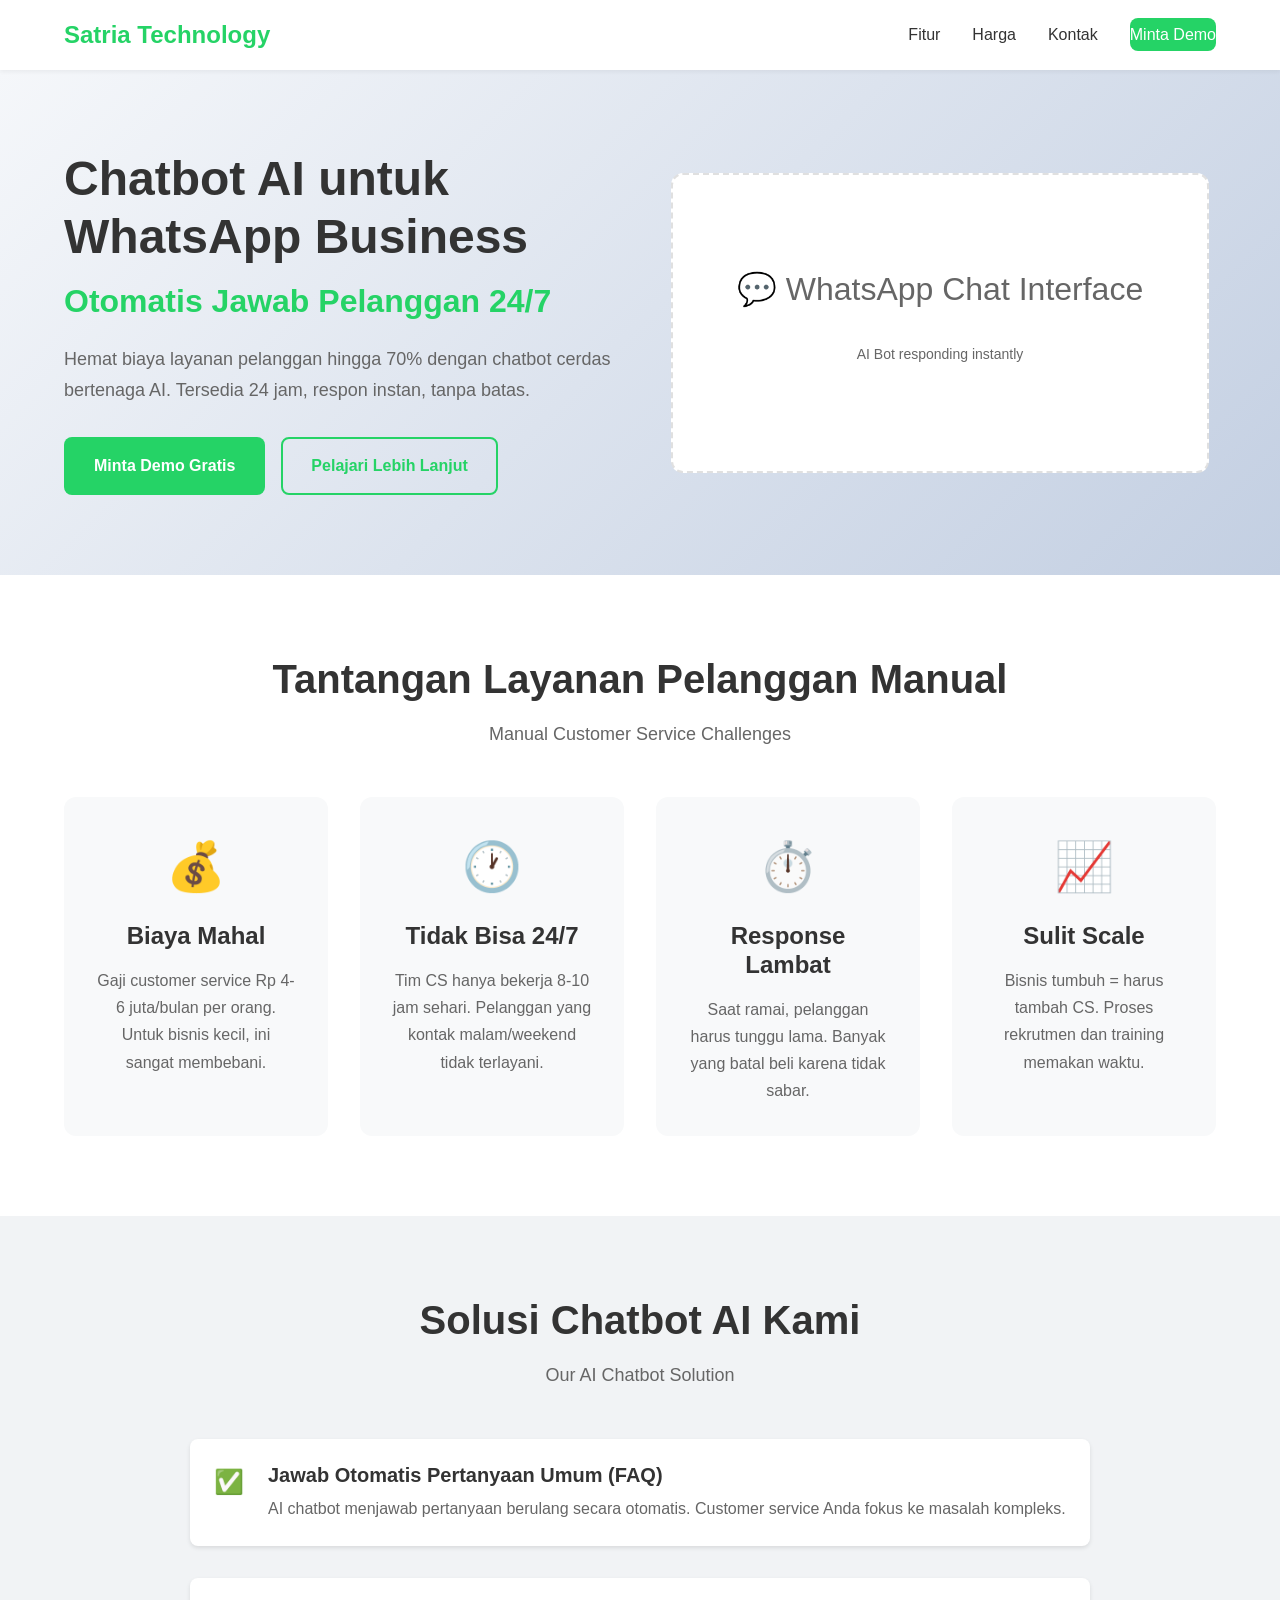
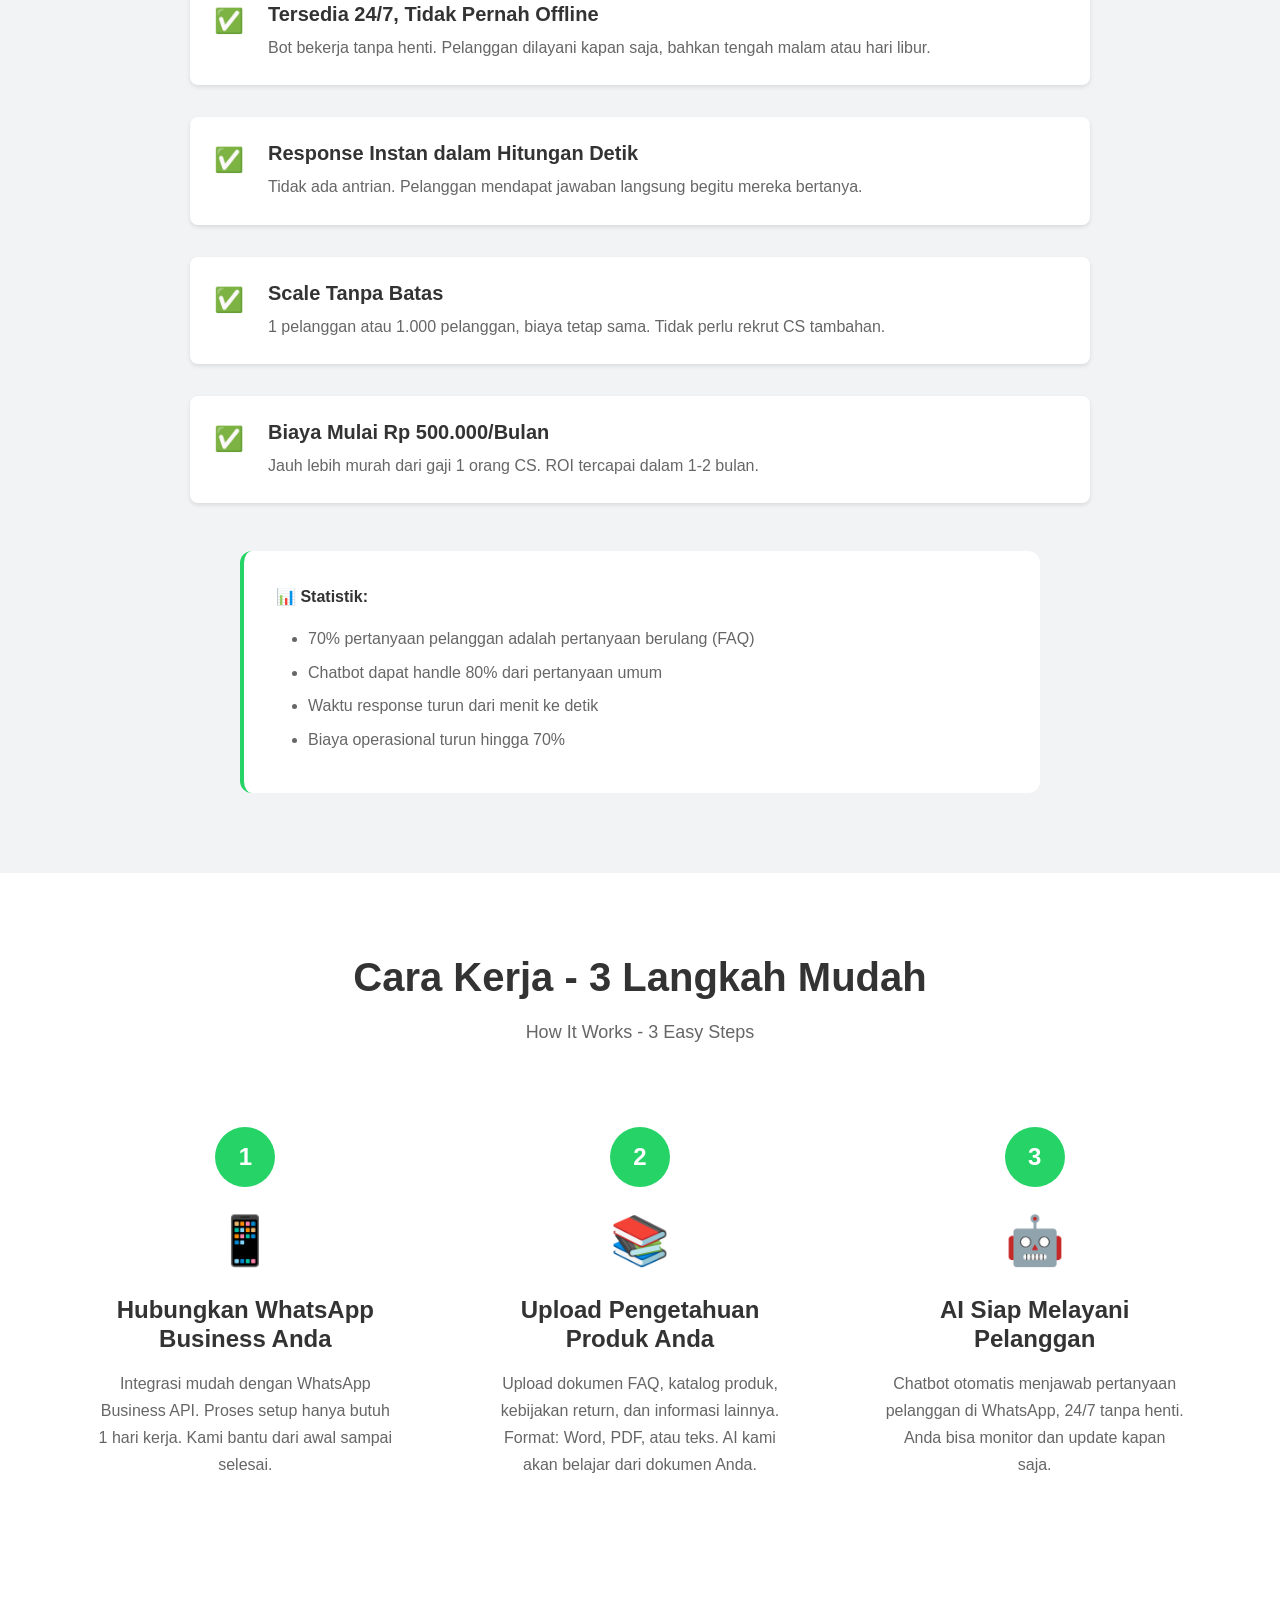
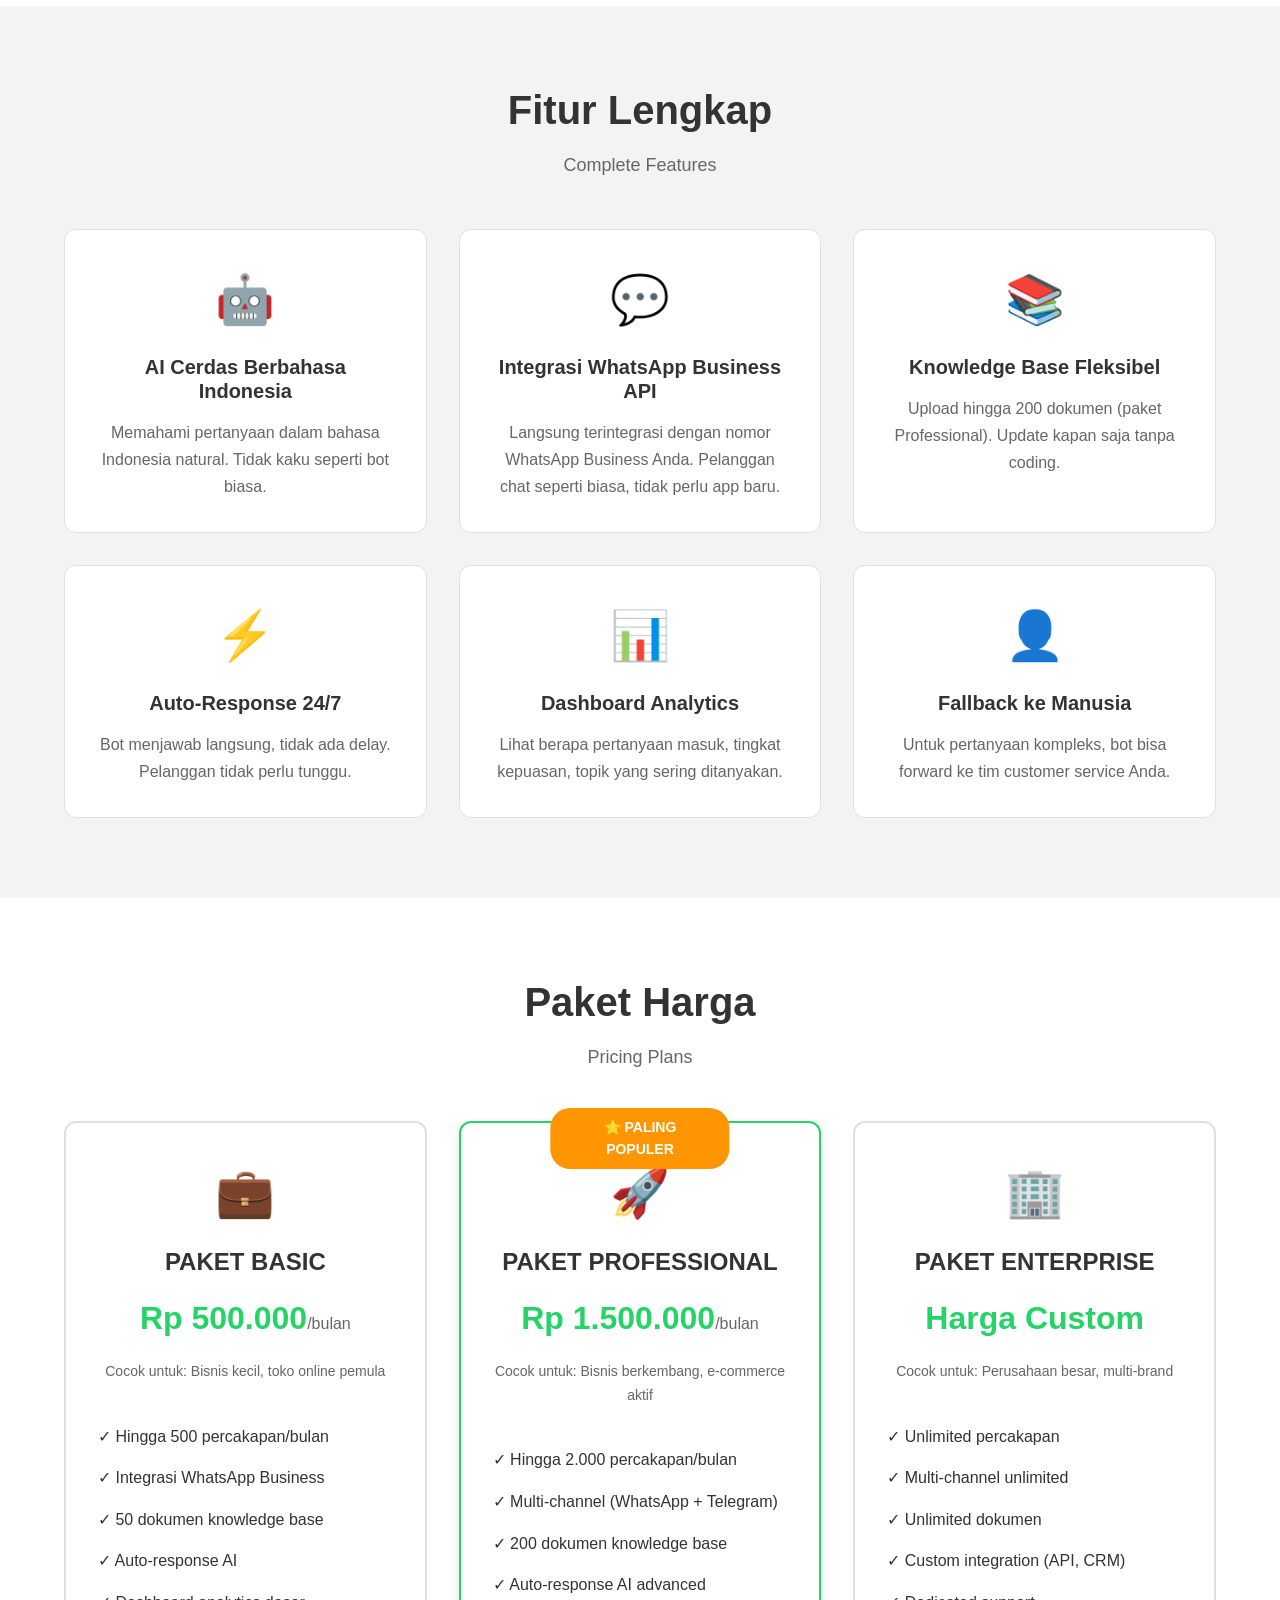
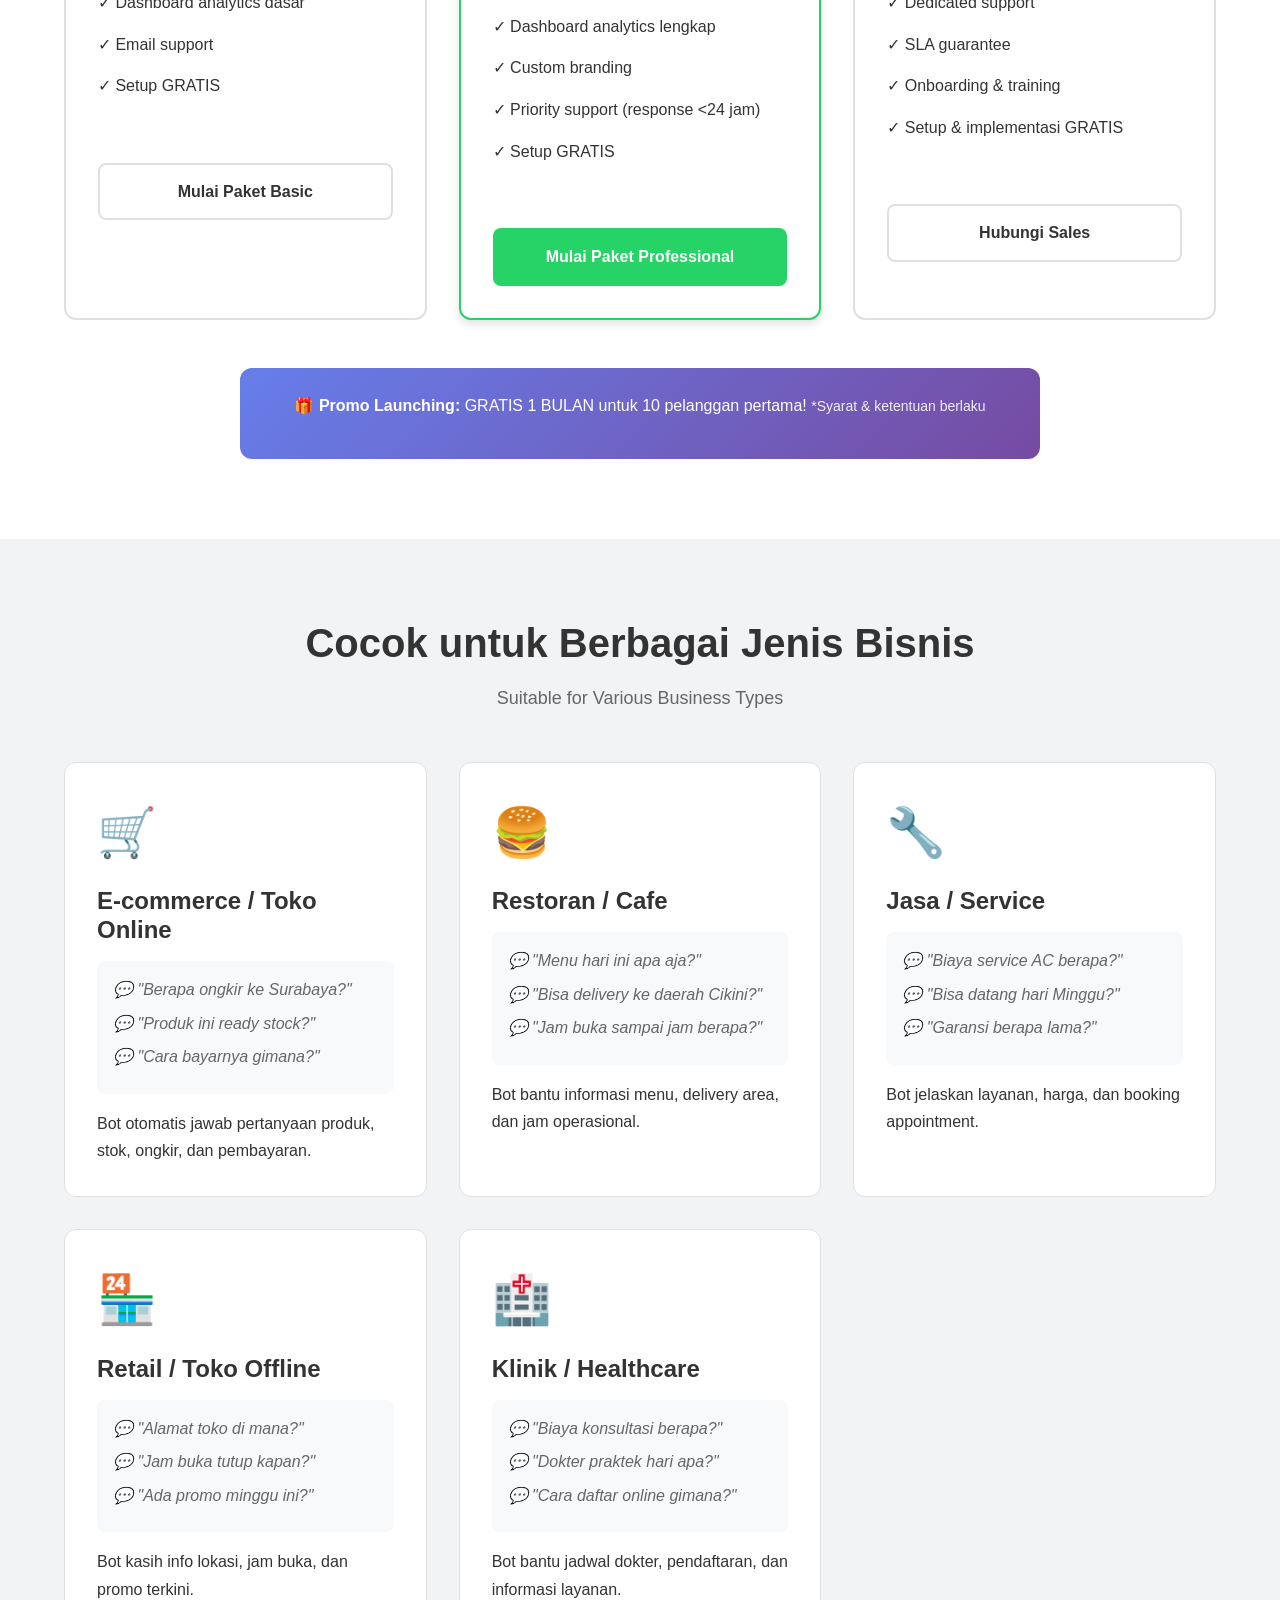
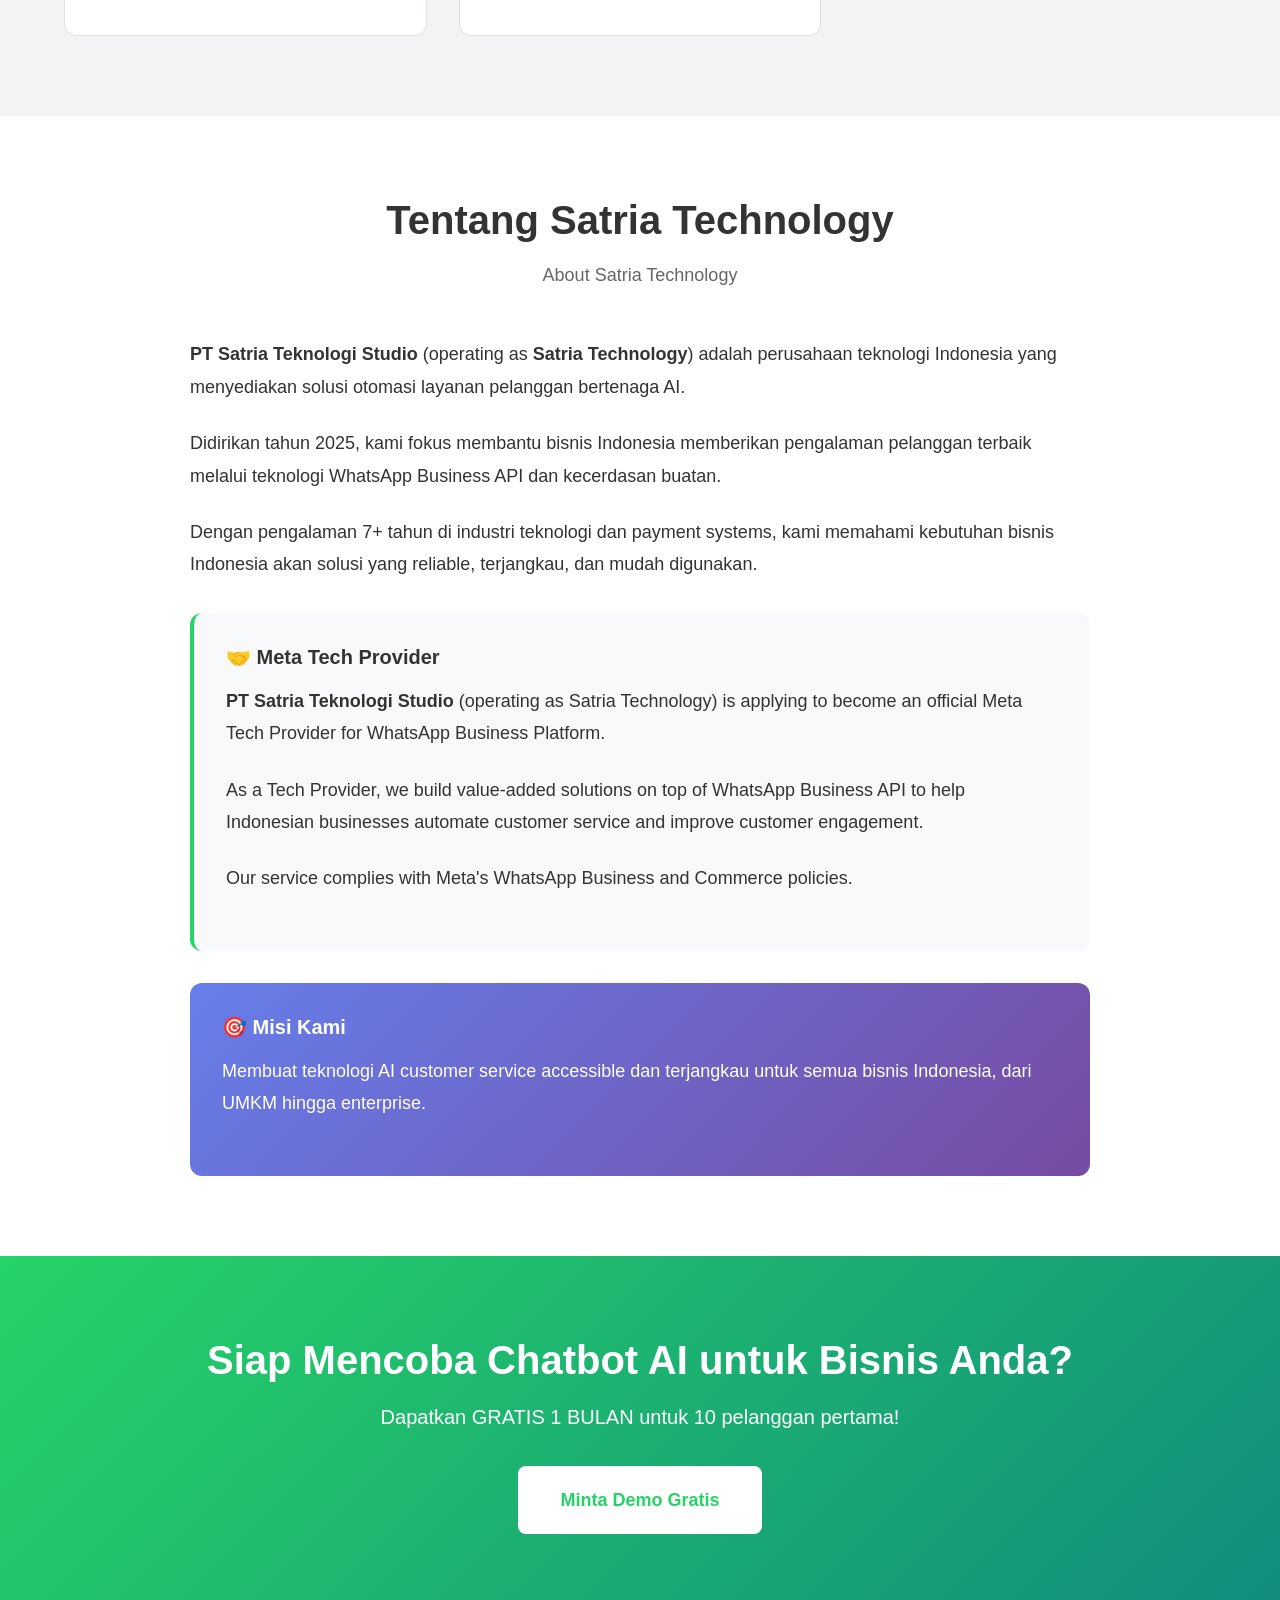
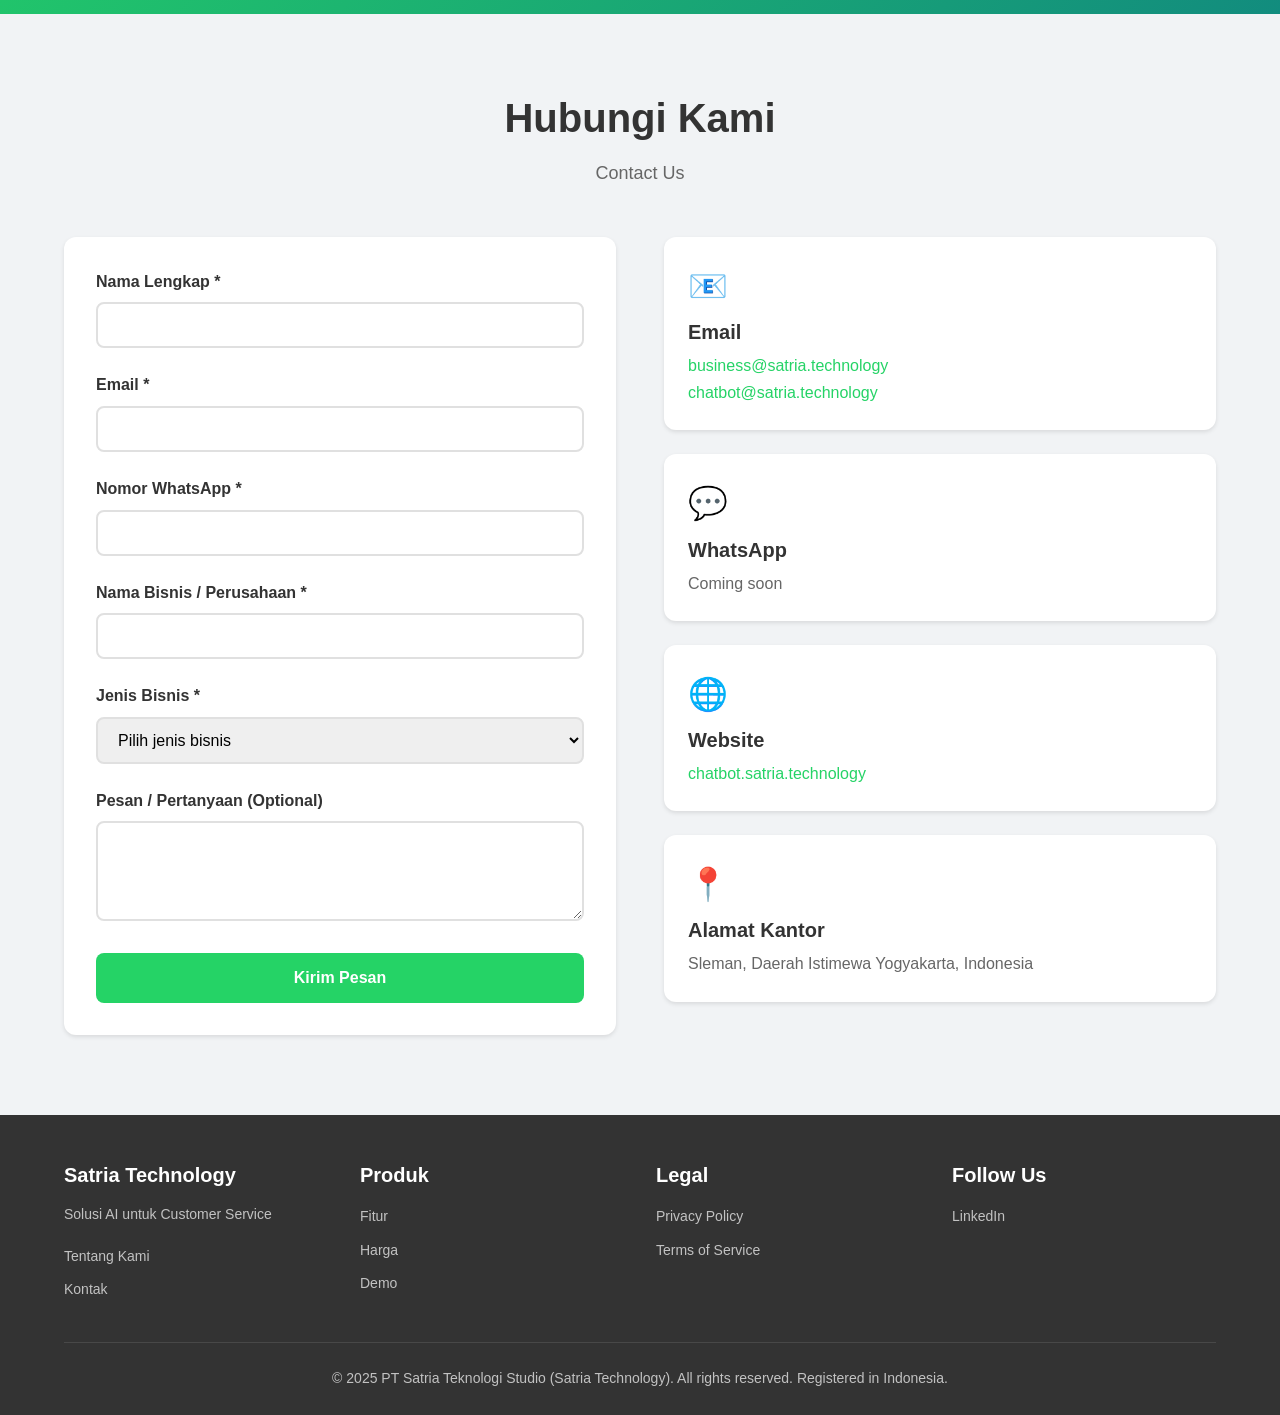
<file: index.html>
<!DOCTYPE html>
<html lang="id">
<head>
    <meta charset="UTF-8">
    <meta name="viewport" content="width=device-width, initial-scale=1.0">
    <meta name="description" content="Chatbot AI untuk WhatsApp Business. Otomatis jawab pelanggan 24/7, hemat biaya hingga 70%. Mulai dari Rp 500rb/bulan. Gratis 1 bulan untuk 10 pelanggan pertama.">
    <meta name="keywords" content="chatbot whatsapp, chatbot indonesia, whatsapp business api, ai chatbot, customer service automation, layanan pelanggan otomatis, chatbot ai indonesia">

    <!-- Open Graph -->
    <meta property="og:title" content="Chatbot AI WhatsApp Business Indonesia | Satria Technology">
    <meta property="og:description" content="Otomatis jawab pelanggan 24/7, hemat biaya hingga 70%. Mulai dari Rp 500rb/bulan.">
    <meta property="og:type" content="website">
    <meta property="og:url" content="https://chatbot.satria.technology">

    <!-- Twitter Card -->
    <meta name="twitter:card" content="summary_large_image">
    <meta name="twitter:title" content="Chatbot AI WhatsApp Business Indonesia">
    <meta name="twitter:description" content="Otomatis jawab pelanggan 24/7, hemat biaya hingga 70%">

    <title>Chatbot AI WhatsApp Business Indonesia | Satria Technology</title>
    <link rel="stylesheet" href="css/style.css">

    <!-- Google tag (gtag.js) -->
    <script async src="https://www.googletagmanager.com/gtag/js?id=G-ZJ58JCWG9P"></script>
    <script>
        window.dataLayer = window.dataLayer || [];
        function gtag(){dataLayer.push(arguments);}
        gtag('js', new Date());

        gtag('config', 'G-ZJ58JCWG9P');
    </script>
</head>
<body>
    <!-- Header/Navigation -->
    <header id="header">
        <div class="container">
            <nav class="nav">
                <div class="logo">
                    <a href="#hero">Satria Technology</a>
                </div>
                <button class="menu-toggle" id="menu-toggle" aria-label="Toggle menu">
                    <span></span>
                    <span></span>
                    <span></span>
                </button>
                <ul class="nav-menu" id="nav-menu">
                    <li><a href="#features">Fitur</a></li>
                    <li><a href="#pricing">Harga</a></li>
                    <li><a href="#contact">Kontak</a></li>
                    <li><a href="#contact" class="btn-cta-nav">Minta Demo</a></li>
                </ul>
            </nav>
        </div>
    </header>

    <!-- Hero Section -->
    <section id="hero" class="hero">
        <div class="container">
            <div class="hero-content">
                <div class="hero-text">
                    <h1>Chatbot AI untuk WhatsApp Business</h1>
                    <h2>Otomatis Jawab Pelanggan 24/7</h2>
                    <p class="hero-description">Hemat biaya layanan pelanggan hingga 70% dengan chatbot cerdas bertenaga AI. Tersedia 24 jam, respon instan, tanpa batas.</p>
                    <div class="hero-buttons">
                        <a href="#contact" class="btn btn-primary">Minta Demo Gratis</a>
                        <a href="#how-it-works" class="btn btn-secondary">Pelajari Lebih Lanjut</a>
                    </div>
                </div>
                <div class="hero-image">
                    <div class="placeholder-image">
                        <p>💬 WhatsApp Chat Interface</p>
                        <p style="font-size: 14px; margin-top: 10px;">AI Bot responding instantly</p>
                    </div>
                </div>
            </div>
        </div>
    </section>

    <!-- Problem Statement -->
    <section id="problem" class="problem">
        <div class="container">
            <h2 class="section-title">Tantangan Layanan Pelanggan Manual</h2>
            <p class="section-subtitle">Manual Customer Service Challenges</p>
            <div class="grid-4">
                <div class="problem-card">
                    <div class="icon">💰</div>
                    <h3>Biaya Mahal</h3>
                    <p>Gaji customer service Rp 4-6 juta/bulan per orang. Untuk bisnis kecil, ini sangat membebani.</p>
                </div>
                <div class="problem-card">
                    <div class="icon">🕐</div>
                    <h3>Tidak Bisa 24/7</h3>
                    <p>Tim CS hanya bekerja 8-10 jam sehari. Pelanggan yang kontak malam/weekend tidak terlayani.</p>
                </div>
                <div class="problem-card">
                    <div class="icon">⏱️</div>
                    <h3>Response Lambat</h3>
                    <p>Saat ramai, pelanggan harus tunggu lama. Banyak yang batal beli karena tidak sabar.</p>
                </div>
                <div class="problem-card">
                    <div class="icon">📈</div>
                    <h3>Sulit Scale</h3>
                    <p>Bisnis tumbuh = harus tambah CS. Proses rekrutmen dan training memakan waktu.</p>
                </div>
            </div>
        </div>
    </section>

    <!-- Solution Overview -->
    <section id="solution" class="solution">
        <div class="container">
            <h2 class="section-title">Solusi Chatbot AI Kami</h2>
            <p class="section-subtitle">Our AI Chatbot Solution</p>
            <div class="solution-list">
                <div class="solution-item">
                    <span class="checkmark">✅</span>
                    <div>
                        <h3>Jawab Otomatis Pertanyaan Umum (FAQ)</h3>
                        <p>AI chatbot menjawab pertanyaan berulang secara otomatis. Customer service Anda fokus ke masalah kompleks.</p>
                    </div>
                </div>
                <div class="solution-item">
                    <span class="checkmark">✅</span>
                    <div>
                        <h3>Tersedia 24/7, Tidak Pernah Offline</h3>
                        <p>Bot bekerja tanpa henti. Pelanggan dilayani kapan saja, bahkan tengah malam atau hari libur.</p>
                    </div>
                </div>
                <div class="solution-item">
                    <span class="checkmark">✅</span>
                    <div>
                        <h3>Response Instan dalam Hitungan Detik</h3>
                        <p>Tidak ada antrian. Pelanggan mendapat jawaban langsung begitu mereka bertanya.</p>
                    </div>
                </div>
                <div class="solution-item">
                    <span class="checkmark">✅</span>
                    <div>
                        <h3>Scale Tanpa Batas</h3>
                        <p>1 pelanggan atau 1.000 pelanggan, biaya tetap sama. Tidak perlu rekrut CS tambahan.</p>
                    </div>
                </div>
                <div class="solution-item">
                    <span class="checkmark">✅</span>
                    <div>
                        <h3>Biaya Mulai Rp 500.000/Bulan</h3>
                        <p>Jauh lebih murah dari gaji 1 orang CS. ROI tercapai dalam 1-2 bulan.</p>
                    </div>
                </div>
            </div>
            <div class="stats">
                <p class="stats-title">📊 Statistik:</p>
                <ul>
                    <li>70% pertanyaan pelanggan adalah pertanyaan berulang (FAQ)</li>
                    <li>Chatbot dapat handle 80% dari pertanyaan umum</li>
                    <li>Waktu response turun dari menit ke detik</li>
                    <li>Biaya operasional turun hingga 70%</li>
                </ul>
            </div>
        </div>
    </section>

    <!-- How It Works -->
    <section id="how-it-works" class="how-it-works">
        <div class="container">
            <h2 class="section-title">Cara Kerja - 3 Langkah Mudah</h2>
            <p class="section-subtitle">How It Works - 3 Easy Steps</p>
            <div class="grid-3">
                <div class="step-card">
                    <div class="step-number">1</div>
                    <div class="step-icon">📱</div>
                    <h3>Hubungkan WhatsApp Business Anda</h3>
                    <p>Integrasi mudah dengan WhatsApp Business API. Proses setup hanya butuh 1 hari kerja. Kami bantu dari awal sampai selesai.</p>
                </div>
                <div class="step-card">
                    <div class="step-number">2</div>
                    <div class="step-icon">📚</div>
                    <h3>Upload Pengetahuan Produk Anda</h3>
                    <p>Upload dokumen FAQ, katalog produk, kebijakan return, dan informasi lainnya. Format: Word, PDF, atau teks. AI kami akan belajar dari dokumen Anda.</p>
                </div>
                <div class="step-card">
                    <div class="step-number">3</div>
                    <div class="step-icon">🤖</div>
                    <h3>AI Siap Melayani Pelanggan</h3>
                    <p>Chatbot otomatis menjawab pertanyaan pelanggan di WhatsApp, 24/7 tanpa henti. Anda bisa monitor dan update kapan saja.</p>
                </div>
            </div>
        </div>
    </section>

    <!-- Key Features -->
    <section id="features" class="features">
        <div class="container">
            <h2 class="section-title">Fitur Lengkap</h2>
            <p class="section-subtitle">Complete Features</p>
            <div class="grid-3">
                <div class="feature-card">
                    <div class="feature-icon">🤖</div>
                    <h3>AI Cerdas Berbahasa Indonesia</h3>
                    <p>Memahami pertanyaan dalam bahasa Indonesia natural. Tidak kaku seperti bot biasa.</p>
                </div>
                <div class="feature-card">
                    <div class="feature-icon">💬</div>
                    <h3>Integrasi WhatsApp Business API</h3>
                    <p>Langsung terintegrasi dengan nomor WhatsApp Business Anda. Pelanggan chat seperti biasa, tidak perlu app baru.</p>
                </div>
                <div class="feature-card">
                    <div class="feature-icon">📚</div>
                    <h3>Knowledge Base Fleksibel</h3>
                    <p>Upload hingga 200 dokumen (paket Professional). Update kapan saja tanpa coding.</p>
                </div>
                <div class="feature-card">
                    <div class="feature-icon">⚡</div>
                    <h3>Auto-Response 24/7</h3>
                    <p>Bot menjawab langsung, tidak ada delay. Pelanggan tidak perlu tunggu.</p>
                </div>
                <div class="feature-card">
                    <div class="feature-icon">📊</div>
                    <h3>Dashboard Analytics</h3>
                    <p>Lihat berapa pertanyaan masuk, tingkat kepuasan, topik yang sering ditanyakan.</p>
                </div>
                <div class="feature-card">
                    <div class="feature-icon">👤</div>
                    <h3>Fallback ke Manusia</h3>
                    <p>Untuk pertanyaan kompleks, bot bisa forward ke tim customer service Anda.</p>
                </div>
            </div>
        </div>
    </section>

    <!-- Pricing -->
    <section id="pricing" class="pricing">
        <div class="container">
            <h2 class="section-title">Paket Harga</h2>
            <p class="section-subtitle">Pricing Plans</p>
            <div class="pricing-grid">
                <div class="pricing-card">
                    <div class="pricing-header">
                        <div class="pricing-icon">💼</div>
                        <h3>PAKET BASIC</h3>
                        <div class="price">Rp 500.000<span>/bulan</span></div>
                        <p class="pricing-subtitle">Cocok untuk: Bisnis kecil, toko online pemula</p>
                    </div>
                    <ul class="pricing-features">
                        <li>✓ Hingga 500 percakapan/bulan</li>
                        <li>✓ Integrasi WhatsApp Business</li>
                        <li>✓ 50 dokumen knowledge base</li>
                        <li>✓ Auto-response AI</li>
                        <li>✓ Dashboard analytics dasar</li>
                        <li>✓ Email support</li>
                        <li>✓ Setup GRATIS</li>
                    </ul>
                    <a href="#contact" class="btn btn-outline">Mulai Paket Basic</a>
                </div>

                <div class="pricing-card recommended">
                    <div class="badge">⭐ PALING POPULER</div>
                    <div class="pricing-header">
                        <div class="pricing-icon">🚀</div>
                        <h3>PAKET PROFESSIONAL</h3>
                        <div class="price">Rp 1.500.000<span>/bulan</span></div>
                        <p class="pricing-subtitle">Cocok untuk: Bisnis berkembang, e-commerce aktif</p>
                    </div>
                    <ul class="pricing-features">
                        <li>✓ Hingga 2.000 percakapan/bulan</li>
                        <li>✓ Multi-channel (WhatsApp + Telegram)</li>
                        <li>✓ 200 dokumen knowledge base</li>
                        <li>✓ Auto-response AI advanced</li>
                        <li>✓ Dashboard analytics lengkap</li>
                        <li>✓ Custom branding</li>
                        <li>✓ Priority support (response &lt;24 jam)</li>
                        <li>✓ Setup GRATIS</li>
                    </ul>
                    <a href="#contact" class="btn btn-primary">Mulai Paket Professional</a>
                </div>

                <div class="pricing-card">
                    <div class="pricing-header">
                        <div class="pricing-icon">🏢</div>
                        <h3>PAKET ENTERPRISE</h3>
                        <div class="price">Harga Custom</div>
                        <p class="pricing-subtitle">Cocok untuk: Perusahaan besar, multi-brand</p>
                    </div>
                    <ul class="pricing-features">
                        <li>✓ Unlimited percakapan</li>
                        <li>✓ Multi-channel unlimited</li>
                        <li>✓ Unlimited dokumen</li>
                        <li>✓ Custom integration (API, CRM)</li>
                        <li>✓ Dedicated support</li>
                        <li>✓ SLA guarantee</li>
                        <li>✓ Onboarding & training</li>
                        <li>✓ Setup & implementasi GRATIS</li>
                    </ul>
                    <a href="#contact" class="btn btn-outline">Hubungi Sales</a>
                </div>
            </div>
            <div class="promo-note">
                <p>🎁 <strong>Promo Launching:</strong> GRATIS 1 BULAN untuk 10 pelanggan pertama! <small>*Syarat & ketentuan berlaku</small></p>
            </div>
        </div>
    </section>

    <!-- Use Cases -->
    <section id="use-cases" class="use-cases">
        <div class="container">
            <h2 class="section-title">Cocok untuk Berbagai Jenis Bisnis</h2>
            <p class="section-subtitle">Suitable for Various Business Types</p>
            <div class="grid-3">
                <div class="use-case-card">
                    <div class="use-case-icon">🛒</div>
                    <h3>E-commerce / Toko Online</h3>
                    <ul class="use-case-questions">
                        <li>"Berapa ongkir ke Surabaya?"</li>
                        <li>"Produk ini ready stock?"</li>
                        <li>"Cara bayarnya gimana?"</li>
                    </ul>
                    <p>Bot otomatis jawab pertanyaan produk, stok, ongkir, dan pembayaran.</p>
                </div>
                <div class="use-case-card">
                    <div class="use-case-icon">🍔</div>
                    <h3>Restoran / Cafe</h3>
                    <ul class="use-case-questions">
                        <li>"Menu hari ini apa aja?"</li>
                        <li>"Bisa delivery ke daerah Cikini?"</li>
                        <li>"Jam buka sampai jam berapa?"</li>
                    </ul>
                    <p>Bot bantu informasi menu, delivery area, dan jam operasional.</p>
                </div>
                <div class="use-case-card">
                    <div class="use-case-icon">🔧</div>
                    <h3>Jasa / Service</h3>
                    <ul class="use-case-questions">
                        <li>"Biaya service AC berapa?"</li>
                        <li>"Bisa datang hari Minggu?"</li>
                        <li>"Garansi berapa lama?"</li>
                    </ul>
                    <p>Bot jelaskan layanan, harga, dan booking appointment.</p>
                </div>
                <div class="use-case-card">
                    <div class="use-case-icon">🏪</div>
                    <h3>Retail / Toko Offline</h3>
                    <ul class="use-case-questions">
                        <li>"Alamat toko di mana?"</li>
                        <li>"Jam buka tutup kapan?"</li>
                        <li>"Ada promo minggu ini?"</li>
                    </ul>
                    <p>Bot kasih info lokasi, jam buka, dan promo terkini.</p>
                </div>
                <div class="use-case-card">
                    <div class="use-case-icon">🏥</div>
                    <h3>Klinik / Healthcare</h3>
                    <ul class="use-case-questions">
                        <li>"Biaya konsultasi berapa?"</li>
                        <li>"Dokter praktek hari apa?"</li>
                        <li>"Cara daftar online gimana?"</li>
                    </ul>
                    <p>Bot bantu jadwal dokter, pendaftaran, dan informasi layanan.</p>
                </div>
            </div>
        </div>
    </section>

    <!-- About -->
    <section id="about" class="about">
        <div class="container">
            <h2 class="section-title">Tentang Satria Technology</h2>
            <p class="section-subtitle">About Satria Technology</p>
            <div class="about-content">
                <div class="about-text">
                    <p><strong>PT Satria Teknologi Studio</strong> (operating as <strong>Satria Technology</strong>) adalah perusahaan teknologi Indonesia yang menyediakan solusi otomasi layanan pelanggan bertenaga AI.</p>
                    <p>Didirikan tahun 2025, kami fokus membantu bisnis Indonesia memberikan pengalaman pelanggan terbaik melalui teknologi WhatsApp Business API dan kecerdasan buatan.</p>
                    <p>Dengan pengalaman 7+ tahun di industri teknologi dan payment systems, kami memahami kebutuhan bisnis Indonesia akan solusi yang reliable, terjangkau, dan mudah digunakan.</p>
                    <div class="about-meta">
                        <h4>🤝 Meta Tech Provider</h4>
                        <p><strong>PT Satria Teknologi Studio</strong> (operating as Satria Technology) is applying to become an official Meta Tech Provider for WhatsApp Business Platform.</p>
                        <p>As a Tech Provider, we build value-added solutions on top of WhatsApp Business API to help Indonesian businesses automate customer service and improve customer engagement.</p>
                        <p>Our service complies with Meta's WhatsApp Business and Commerce policies.</p>
                    </div>
                    <div class="mission">
                        <h4>🎯 Misi Kami</h4>
                        <p>Membuat teknologi AI customer service accessible dan terjangkau untuk semua bisnis Indonesia, dari UMKM hingga enterprise.</p>
                    </div>
                </div>
            </div>
        </div>
    </section>

    <!-- CTA Section -->
    <section id="cta" class="cta-section">
        <div class="container">
            <h2>Siap Mencoba Chatbot AI untuk Bisnis Anda?</h2>
            <p>Dapatkan GRATIS 1 BULAN untuk 10 pelanggan pertama!</p>
            <div class="cta-buttons">
                <a href="#contact" class="btn btn-primary btn-large">Minta Demo Gratis</a>
            </div>
        </div>
    </section>

    <!-- Contact -->
    <section id="contact" class="contact">
        <div class="container">
            <h2 class="section-title">Hubungi Kami</h2>
            <p class="section-subtitle">Contact Us</p>
            <div class="contact-grid">
                <div class="contact-form-wrapper">
                    <form id="contact-form" action="https://formspree.io/f/xblnkepe" method="POST">
                        <div class="form-group">
                            <label for="name">Nama Lengkap *</label>
                            <input type="text" id="name" name="name" required>
                        </div>
                        <div class="form-group">
                            <label for="email">Email *</label>
                            <input type="email" id="email" name="email" required>
                        </div>
                        <div class="form-group">
                            <label for="phone">Nomor WhatsApp *</label>
                            <input type="tel" id="phone" name="phone" required>
                        </div>
                        <div class="form-group">
                            <label for="company">Nama Bisnis / Perusahaan *</label>
                            <input type="text" id="company" name="company" required>
                        </div>
                        <div class="form-group">
                            <label for="business_type">Jenis Bisnis *</label>
                            <select id="business_type" name="business_type" required>
                                <option value="">Pilih jenis bisnis</option>
                                <option value="ecommerce">E-commerce</option>
                                <option value="fnb">Restoran/F&B</option>
                                <option value="retail">Retail</option>
                                <option value="service">Jasa/Service</option>
                                <option value="healthcare">Healthcare</option>
                                <option value="other">Lainnya</option>
                            </select>
                        </div>
                        <div class="form-group">
                            <label for="message">Pesan / Pertanyaan (Optional)</label>
                            <textarea id="message" name="message" rows="4"></textarea>
                        </div>
                        <button type="submit" class="btn btn-primary btn-block">Kirim Pesan</button>
                    </form>
                </div>
                <div class="contact-info">
                    <div class="contact-item">
                        <div class="contact-icon">📧</div>
                        <h4>Email</h4>
                        <p><a href="mailto:business@satria.technology">business@satria.technology</a></p>
                        <p><a href="mailto:chatbot@satria.technology">chatbot@satria.technology</a></p>
                    </div>
                    <div class="contact-item">
                        <div class="contact-icon">💬</div>
                        <h4>WhatsApp</h4>
                        <p>Coming soon</p>
                    </div>
                    <div class="contact-item">
                        <div class="contact-icon">🌐</div>
                        <h4>Website</h4>
                        <p><a href="https://chatbot.satria.technology">chatbot.satria.technology</a></p>
                    </div>
                    <div class="contact-item">
                        <div class="contact-icon">📍</div>
                        <h4>Alamat Kantor</h4>
                        <p>Sleman, Daerah Istimewa Yogyakarta, Indonesia</p>
                    </div>
                </div>
            </div>
        </div>
    </section>

    <!-- Footer -->
    <footer class="footer">
        <div class="container">
            <div class="footer-grid">
                <div class="footer-col">
                    <h4>Satria Technology</h4>
                    <p>Solusi AI untuk Customer Service</p>
                    <ul>
                        <li><a href="#about">Tentang Kami</a></li>
                        <li><a href="#contact">Kontak</a></li>
                    </ul>
                </div>
                <div class="footer-col">
                    <h4>Produk</h4>
                    <ul>
                        <li><a href="#features">Fitur</a></li>
                        <li><a href="#pricing">Harga</a></li>
                        <li><a href="#contact">Demo</a></li>
                    </ul>
                </div>
                <div class="footer-col">
                    <h4>Legal</h4>
                    <ul>
                        <li><a href="privacy.html">Privacy Policy</a></li>
                        <li><a href="terms.html">Terms of Service</a></li>
                    </ul>
                </div>
                <div class="footer-col">
                    <h4>Follow Us</h4>
                    <ul>
                        <li><a href="#" target="_blank" rel="noopener">LinkedIn</a></li>
                    </ul>
                </div>
            </div>
            <div class="footer-bottom">
                <p>&copy; 2025 PT Satria Teknologi Studio (Satria Technology). All rights reserved. Registered in Indonesia.</p>
            </div>
        </div>
    </footer>

    <!-- Floating WhatsApp Button (to be activated when WhatsApp number is ready) -->
    <!--
    <a href="https://wa.me/62XXXXXXXXXXX?text=Halo%20Satria%20Technology%2C%20saya%20tertarik%20dengan%20chatbot%20AI"
       class="whatsapp-float"
       target="_blank"
       rel="noopener"
       aria-label="Chat WhatsApp">
        <span class="whatsapp-icon">💬</span>
    </a>
    -->

    <script src="js/main.js"></script>
</body>
</html>
</file>
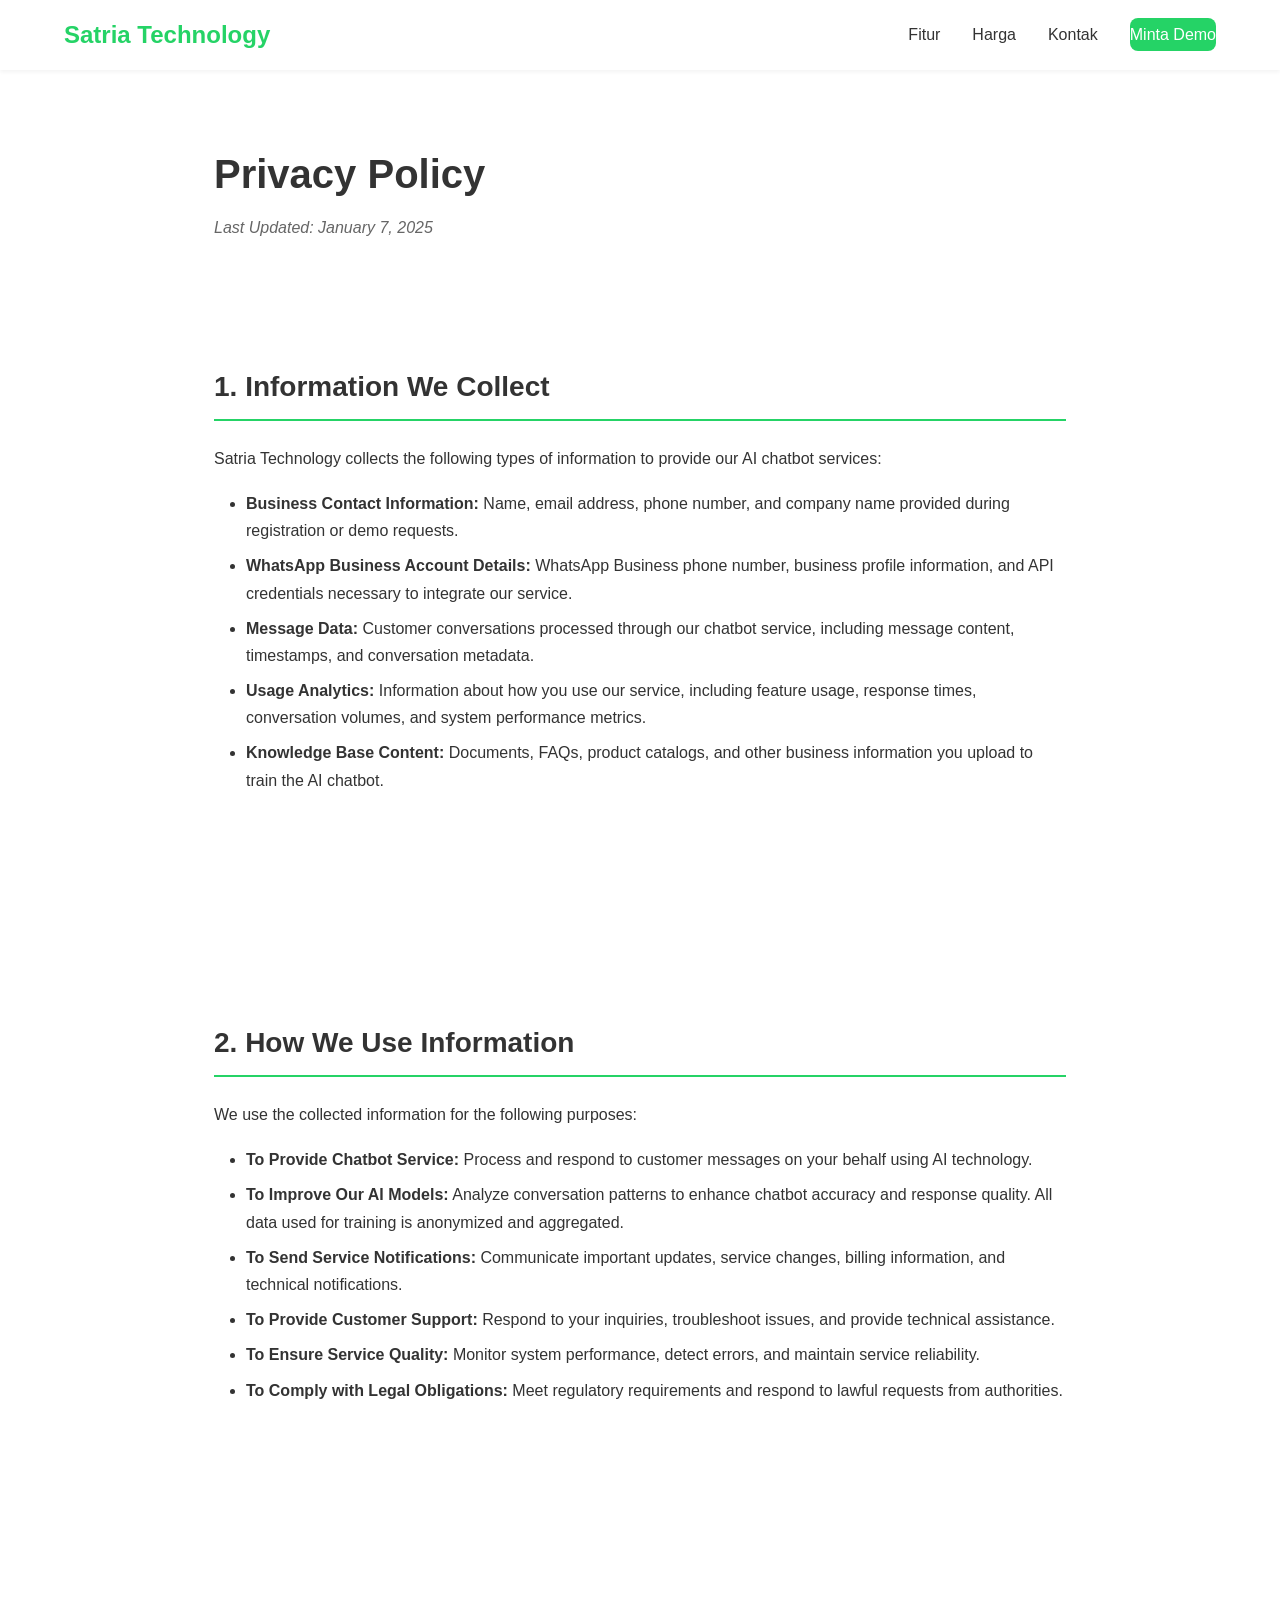
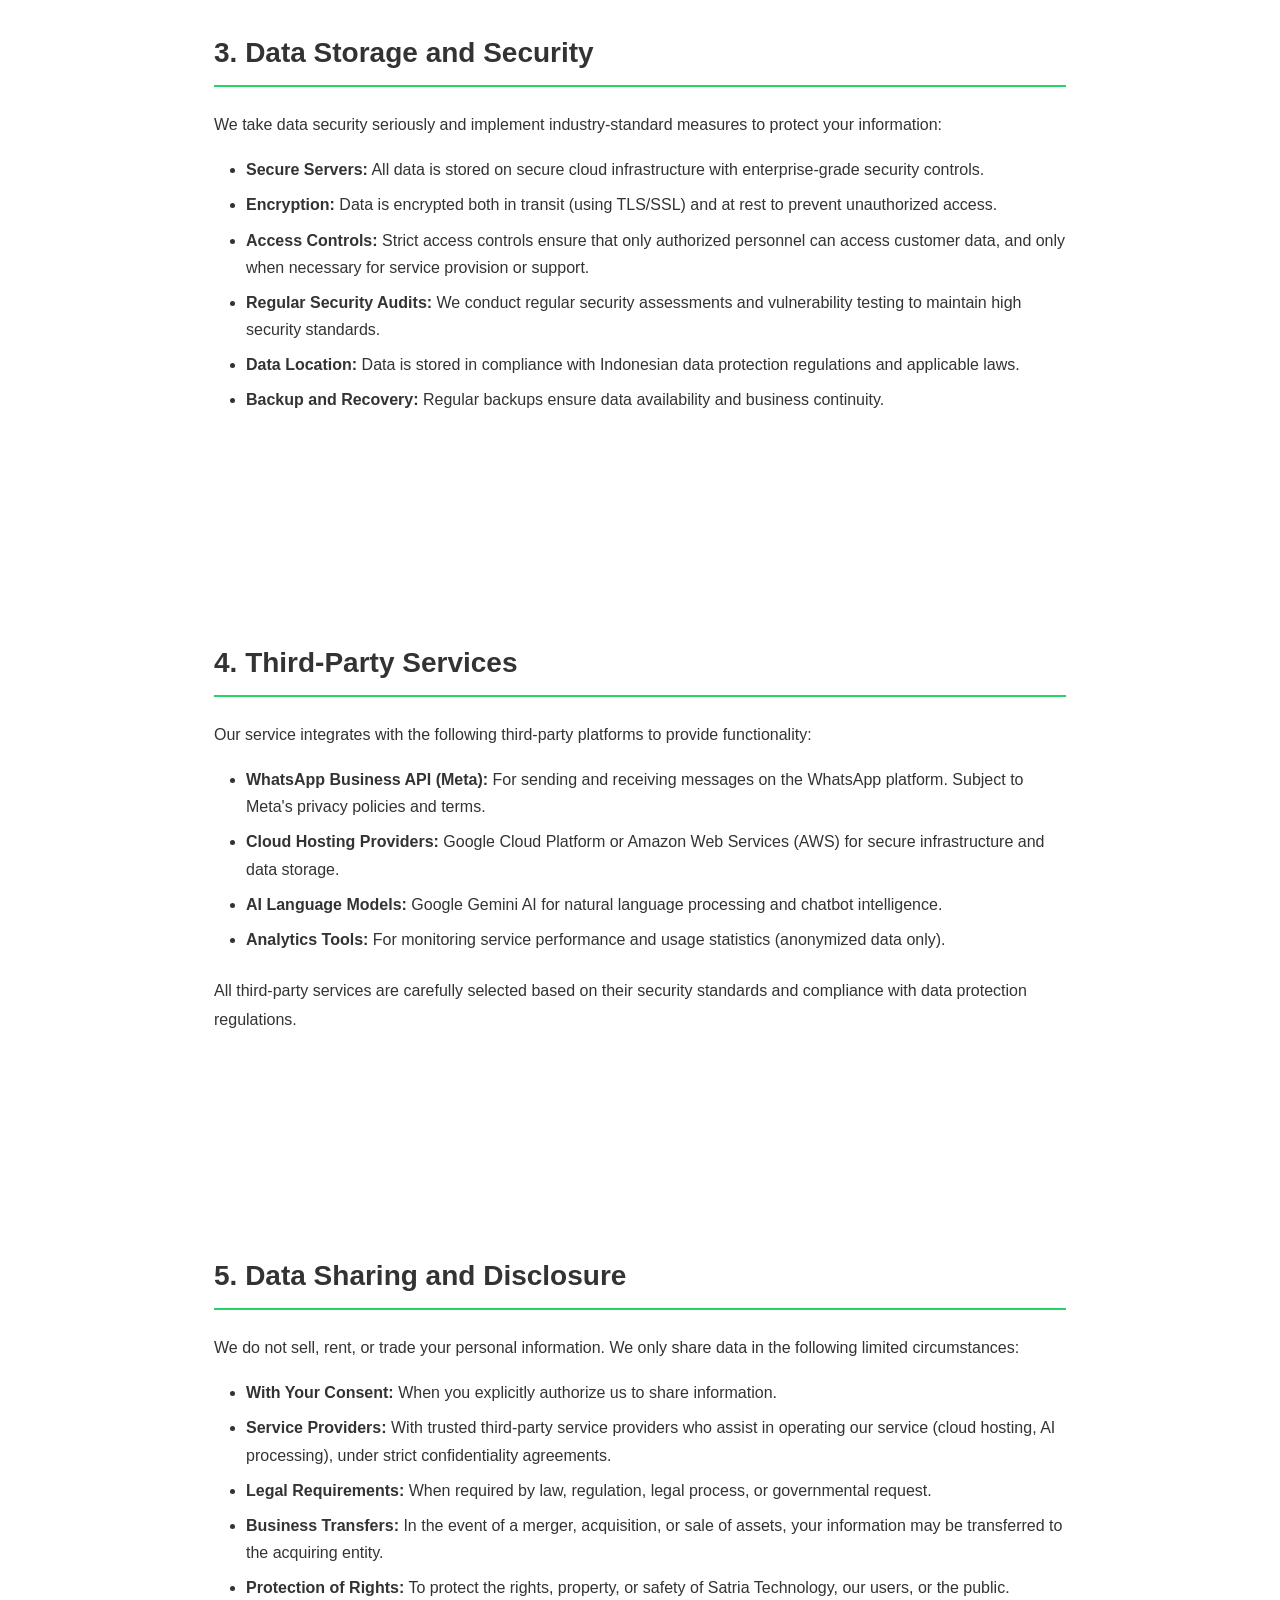
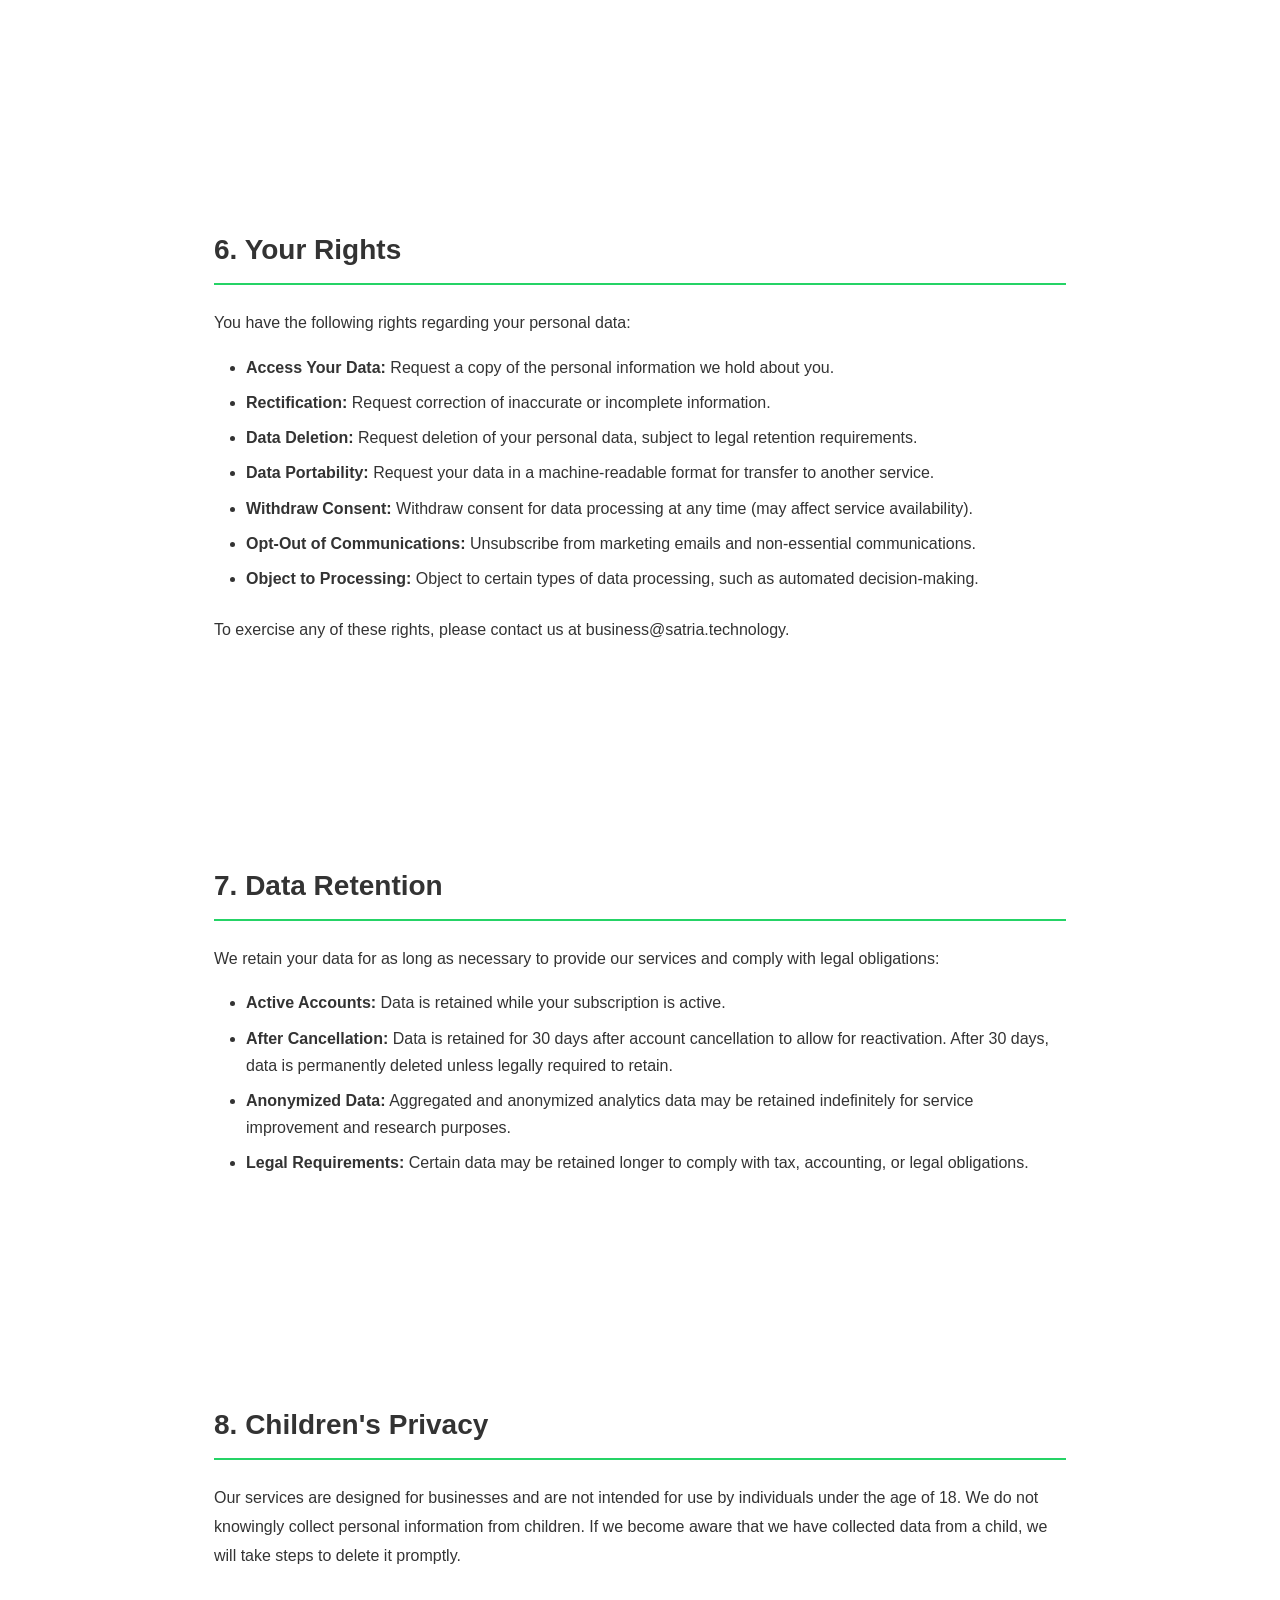
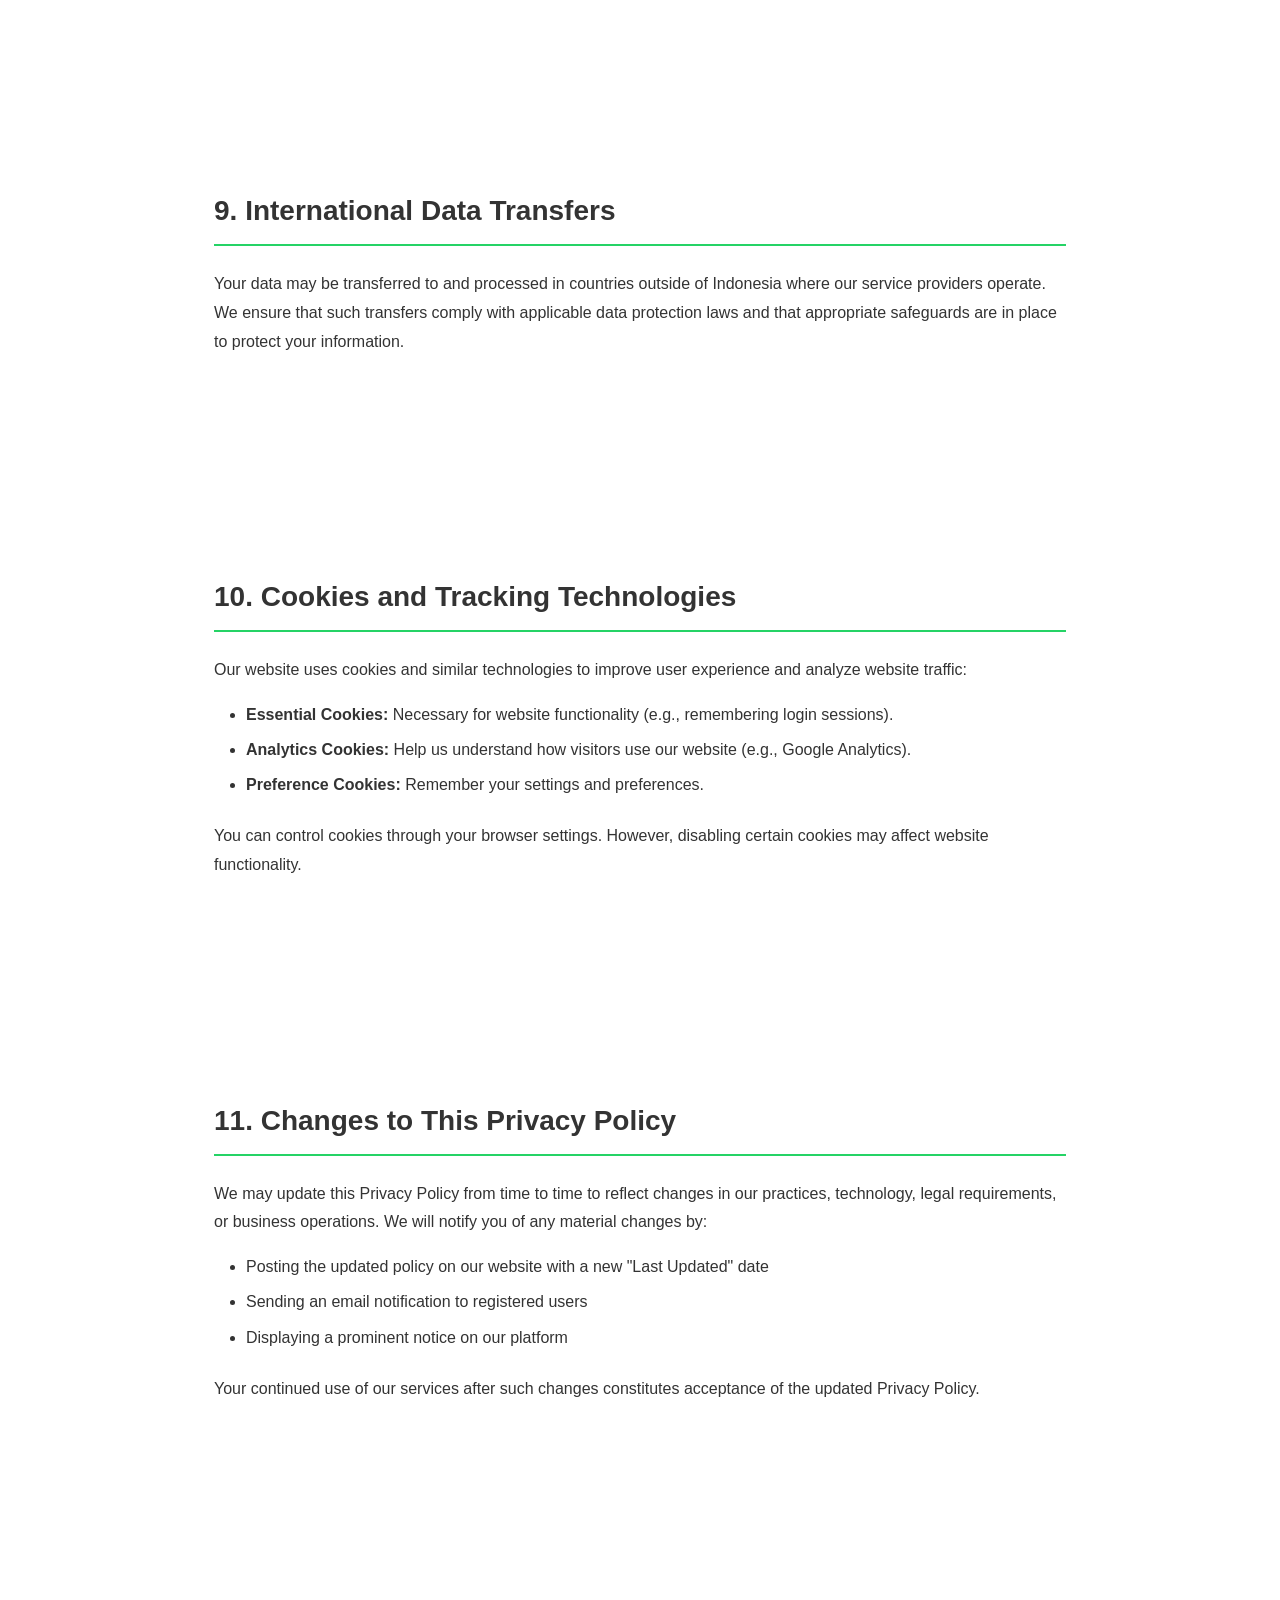
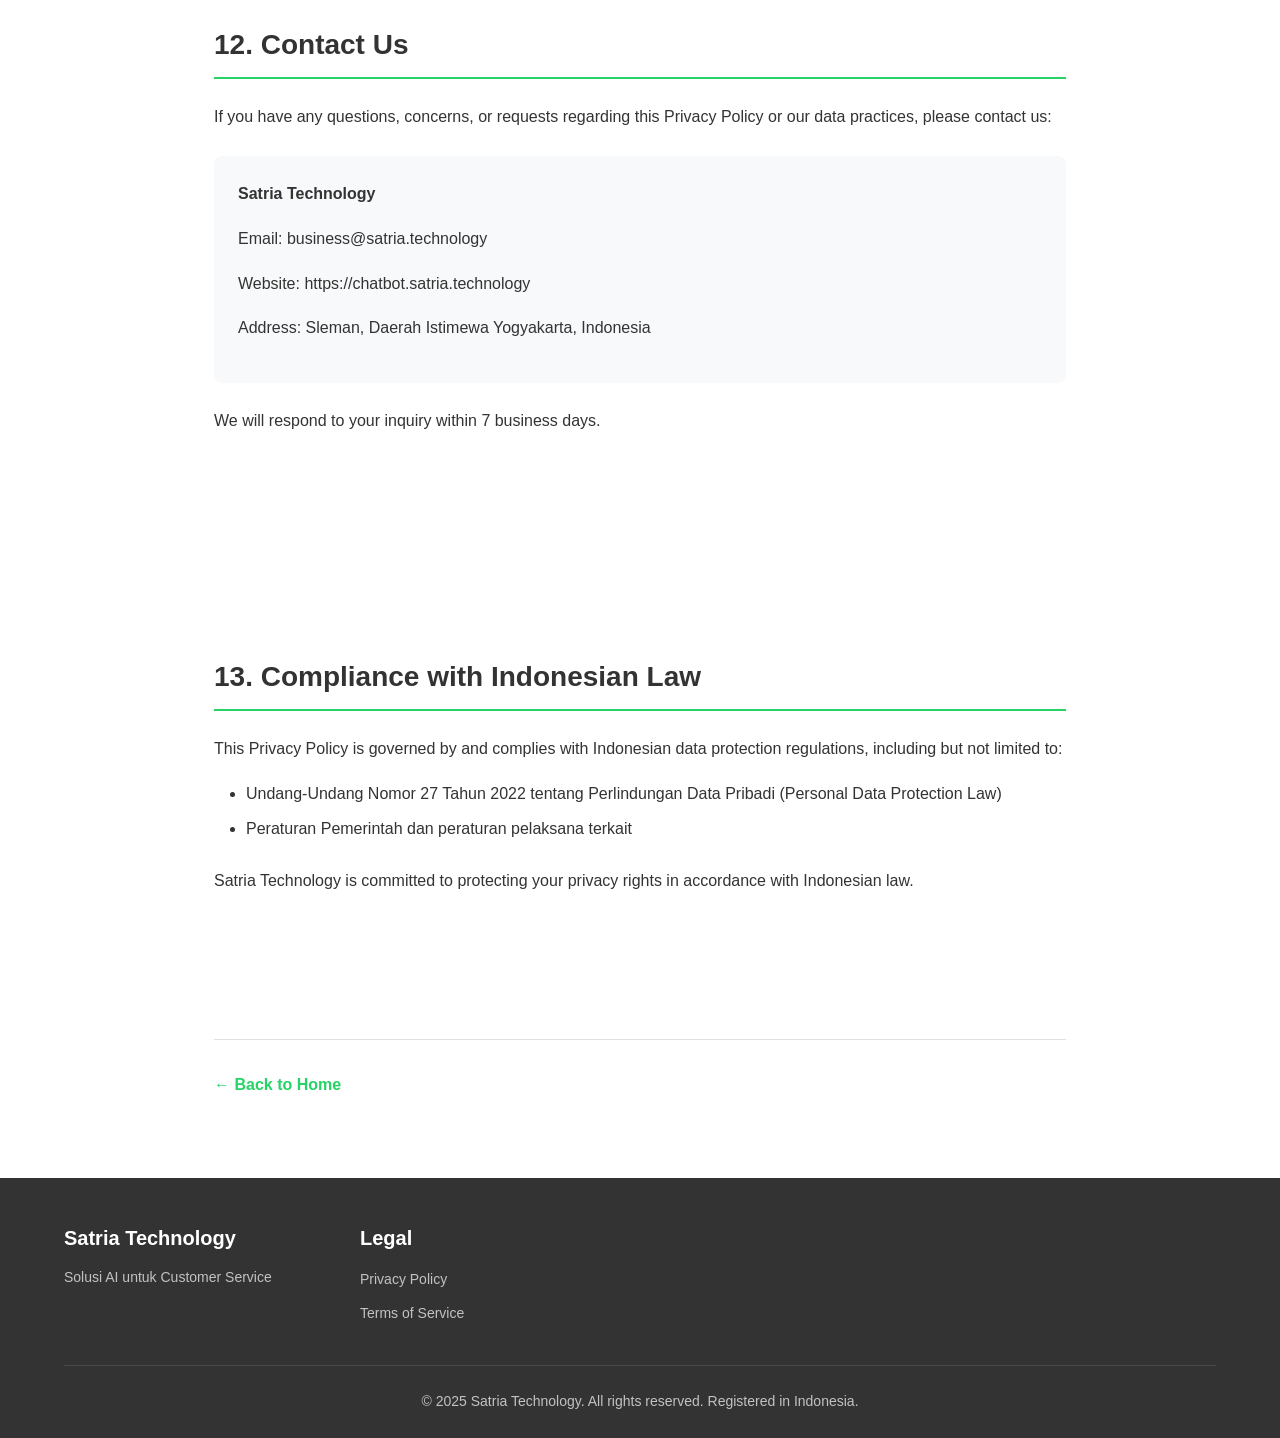
<file: privacy.html>
<!DOCTYPE html>
<html lang="id">
<head>
    <meta charset="UTF-8">
    <meta name="viewport" content="width=device-width, initial-scale=1.0">
    <meta name="description" content="Privacy Policy - Satria Technology Chatbot AI untuk WhatsApp Business">
    <title>Privacy Policy | Satria Technology</title>
    <link rel="stylesheet" href="css/style.css">


    <!-- Google tag (gtag.js) -->
    <script async src="https://www.googletagmanager.com/gtag/js?id=G-ZJ58JCWG9P"></script>
    <script>
        window.dataLayer = window.dataLayer || [];
        function gtag(){dataLayer.push(arguments);}
        gtag('js', new Date());

        gtag('config', 'G-ZJ58JCWG9P');
    </script>
</head>
<body>
    <!-- Header/Navigation -->
    <header id="header">
        <div class="container">
            <nav class="nav">
                <div class="logo">
                    <a href="index.html">Satria Technology</a>
                </div>
                <button class="menu-toggle" id="menu-toggle" aria-label="Toggle menu">
                    <span></span>
                    <span></span>
                    <span></span>
                </button>
                <ul class="nav-menu" id="nav-menu">
                    <li><a href="index.html#features">Fitur</a></li>
                    <li><a href="index.html#pricing">Harga</a></li>
                    <li><a href="index.html#contact">Kontak</a></li>
                    <li><a href="index.html#contact" class="btn-cta-nav">Minta Demo</a></li>
                </ul>
            </nav>
        </div>
    </header>

    <!-- Legal Page Content -->
    <main class="legal-page">
        <div class="container">
            <h1>Privacy Policy</h1>
            <p class="updated">Last Updated: January 7, 2025</p>

            <section class="legal-section">
                <h2>1. Information We Collect</h2>
                <p>Satria Technology collects the following types of information to provide our AI chatbot services:</p>
                <ul>
                    <li><strong>Business Contact Information:</strong> Name, email address, phone number, and company name provided during registration or demo requests.</li>
                    <li><strong>WhatsApp Business Account Details:</strong> WhatsApp Business phone number, business profile information, and API credentials necessary to integrate our service.</li>
                    <li><strong>Message Data:</strong> Customer conversations processed through our chatbot service, including message content, timestamps, and conversation metadata.</li>
                    <li><strong>Usage Analytics:</strong> Information about how you use our service, including feature usage, response times, conversation volumes, and system performance metrics.</li>
                    <li><strong>Knowledge Base Content:</strong> Documents, FAQs, product catalogs, and other business information you upload to train the AI chatbot.</li>
                </ul>
            </section>

            <section class="legal-section">
                <h2>2. How We Use Information</h2>
                <p>We use the collected information for the following purposes:</p>
                <ul>
                    <li><strong>To Provide Chatbot Service:</strong> Process and respond to customer messages on your behalf using AI technology.</li>
                    <li><strong>To Improve Our AI Models:</strong> Analyze conversation patterns to enhance chatbot accuracy and response quality. All data used for training is anonymized and aggregated.</li>
                    <li><strong>To Send Service Notifications:</strong> Communicate important updates, service changes, billing information, and technical notifications.</li>
                    <li><strong>To Provide Customer Support:</strong> Respond to your inquiries, troubleshoot issues, and provide technical assistance.</li>
                    <li><strong>To Ensure Service Quality:</strong> Monitor system performance, detect errors, and maintain service reliability.</li>
                    <li><strong>To Comply with Legal Obligations:</strong> Meet regulatory requirements and respond to lawful requests from authorities.</li>
                </ul>
            </section>

            <section class="legal-section">
                <h2>3. Data Storage and Security</h2>
                <p>We take data security seriously and implement industry-standard measures to protect your information:</p>
                <ul>
                    <li><strong>Secure Servers:</strong> All data is stored on secure cloud infrastructure with enterprise-grade security controls.</li>
                    <li><strong>Encryption:</strong> Data is encrypted both in transit (using TLS/SSL) and at rest to prevent unauthorized access.</li>
                    <li><strong>Access Controls:</strong> Strict access controls ensure that only authorized personnel can access customer data, and only when necessary for service provision or support.</li>
                    <li><strong>Regular Security Audits:</strong> We conduct regular security assessments and vulnerability testing to maintain high security standards.</li>
                    <li><strong>Data Location:</strong> Data is stored in compliance with Indonesian data protection regulations and applicable laws.</li>
                    <li><strong>Backup and Recovery:</strong> Regular backups ensure data availability and business continuity.</li>
                </ul>
            </section>

            <section class="legal-section">
                <h2>4. Third-Party Services</h2>
                <p>Our service integrates with the following third-party platforms to provide functionality:</p>
                <ul>
                    <li><strong>WhatsApp Business API (Meta):</strong> For sending and receiving messages on the WhatsApp platform. Subject to Meta's privacy policies and terms.</li>
                    <li><strong>Cloud Hosting Providers:</strong> Google Cloud Platform or Amazon Web Services (AWS) for secure infrastructure and data storage.</li>
                    <li><strong>AI Language Models:</strong> Google Gemini AI for natural language processing and chatbot intelligence.</li>
                    <li><strong>Analytics Tools:</strong> For monitoring service performance and usage statistics (anonymized data only).</li>
                </ul>
                <p>All third-party services are carefully selected based on their security standards and compliance with data protection regulations.</p>
            </section>

            <section class="legal-section">
                <h2>5. Data Sharing and Disclosure</h2>
                <p>We do not sell, rent, or trade your personal information. We only share data in the following limited circumstances:</p>
                <ul>
                    <li><strong>With Your Consent:</strong> When you explicitly authorize us to share information.</li>
                    <li><strong>Service Providers:</strong> With trusted third-party service providers who assist in operating our service (cloud hosting, AI processing), under strict confidentiality agreements.</li>
                    <li><strong>Legal Requirements:</strong> When required by law, regulation, legal process, or governmental request.</li>
                    <li><strong>Business Transfers:</strong> In the event of a merger, acquisition, or sale of assets, your information may be transferred to the acquiring entity.</li>
                    <li><strong>Protection of Rights:</strong> To protect the rights, property, or safety of Satria Technology, our users, or the public.</li>
                </ul>
            </section>

            <section class="legal-section">
                <h2>6. Your Rights</h2>
                <p>You have the following rights regarding your personal data:</p>
                <ul>
                    <li><strong>Access Your Data:</strong> Request a copy of the personal information we hold about you.</li>
                    <li><strong>Rectification:</strong> Request correction of inaccurate or incomplete information.</li>
                    <li><strong>Data Deletion:</strong> Request deletion of your personal data, subject to legal retention requirements.</li>
                    <li><strong>Data Portability:</strong> Request your data in a machine-readable format for transfer to another service.</li>
                    <li><strong>Withdraw Consent:</strong> Withdraw consent for data processing at any time (may affect service availability).</li>
                    <li><strong>Opt-Out of Communications:</strong> Unsubscribe from marketing emails and non-essential communications.</li>
                    <li><strong>Object to Processing:</strong> Object to certain types of data processing, such as automated decision-making.</li>
                </ul>
                <p>To exercise any of these rights, please contact us at <a href="mailto:business@satria.technology">business@satria.technology</a>.</p>
            </section>

            <section class="legal-section">
                <h2>7. Data Retention</h2>
                <p>We retain your data for as long as necessary to provide our services and comply with legal obligations:</p>
                <ul>
                    <li><strong>Active Accounts:</strong> Data is retained while your subscription is active.</li>
                    <li><strong>After Cancellation:</strong> Data is retained for 30 days after account cancellation to allow for reactivation. After 30 days, data is permanently deleted unless legally required to retain.</li>
                    <li><strong>Anonymized Data:</strong> Aggregated and anonymized analytics data may be retained indefinitely for service improvement and research purposes.</li>
                    <li><strong>Legal Requirements:</strong> Certain data may be retained longer to comply with tax, accounting, or legal obligations.</li>
                </ul>
            </section>

            <section class="legal-section">
                <h2>8. Children's Privacy</h2>
                <p>Our services are designed for businesses and are not intended for use by individuals under the age of 18. We do not knowingly collect personal information from children. If we become aware that we have collected data from a child, we will take steps to delete it promptly.</p>
            </section>

            <section class="legal-section">
                <h2>9. International Data Transfers</h2>
                <p>Your data may be transferred to and processed in countries outside of Indonesia where our service providers operate. We ensure that such transfers comply with applicable data protection laws and that appropriate safeguards are in place to protect your information.</p>
            </section>

            <section class="legal-section">
                <h2>10. Cookies and Tracking Technologies</h2>
                <p>Our website uses cookies and similar technologies to improve user experience and analyze website traffic:</p>
                <ul>
                    <li><strong>Essential Cookies:</strong> Necessary for website functionality (e.g., remembering login sessions).</li>
                    <li><strong>Analytics Cookies:</strong> Help us understand how visitors use our website (e.g., Google Analytics).</li>
                    <li><strong>Preference Cookies:</strong> Remember your settings and preferences.</li>
                </ul>
                <p>You can control cookies through your browser settings. However, disabling certain cookies may affect website functionality.</p>
            </section>

            <section class="legal-section">
                <h2>11. Changes to This Privacy Policy</h2>
                <p>We may update this Privacy Policy from time to time to reflect changes in our practices, technology, legal requirements, or business operations. We will notify you of any material changes by:</p>
                <ul>
                    <li>Posting the updated policy on our website with a new "Last Updated" date</li>
                    <li>Sending an email notification to registered users</li>
                    <li>Displaying a prominent notice on our platform</li>
                </ul>
                <p>Your continued use of our services after such changes constitutes acceptance of the updated Privacy Policy.</p>
            </section>

            <section class="legal-section">
                <h2>12. Contact Us</h2>
                <p>If you have any questions, concerns, or requests regarding this Privacy Policy or our data practices, please contact us:</p>
                <div class="contact-details">
                    <p><strong>Satria Technology</strong></p>
                    <p>Email: <a href="mailto:business@satria.technology">business@satria.technology</a></p>
                    <p>Website: <a href="https://chatbot.satria.technology">https://chatbot.satria.technology</a></p>
                    <p>Address: Sleman, Daerah Istimewa Yogyakarta, Indonesia</p>
                </div>
                <p>We will respond to your inquiry within 7 business days.</p>
            </section>

            <section class="legal-section">
                <h2>13. Compliance with Indonesian Law</h2>
                <p>This Privacy Policy is governed by and complies with Indonesian data protection regulations, including but not limited to:</p>
                <ul>
                    <li>Undang-Undang Nomor 27 Tahun 2022 tentang Perlindungan Data Pribadi (Personal Data Protection Law)</li>
                    <li>Peraturan Pemerintah dan peraturan pelaksana terkait</li>
                </ul>
                <p>Satria Technology is committed to protecting your privacy rights in accordance with Indonesian law.</p>
            </section>

            <div class="back-link">
                <a href="index.html">&larr; Back to Home</a>
            </div>
        </div>
    </main>

    <!-- Footer -->
    <footer class="footer">
        <div class="container">
            <div class="footer-grid">
                <div class="footer-col">
                    <h4>Satria Technology</h4>
                    <p>Solusi AI untuk Customer Service</p>
                </div>
                <div class="footer-col">
                    <h4>Legal</h4>
                    <ul>
                        <li><a href="privacy.html">Privacy Policy</a></li>
                        <li><a href="terms.html">Terms of Service</a></li>
                    </ul>
                </div>
            </div>
            <div class="footer-bottom">
                <p>&copy; 2025 Satria Technology. All rights reserved. Registered in Indonesia.</p>
            </div>
        </div>
    </footer>

    <script src="js/main.js"></script>
</body>
</html>
</file>
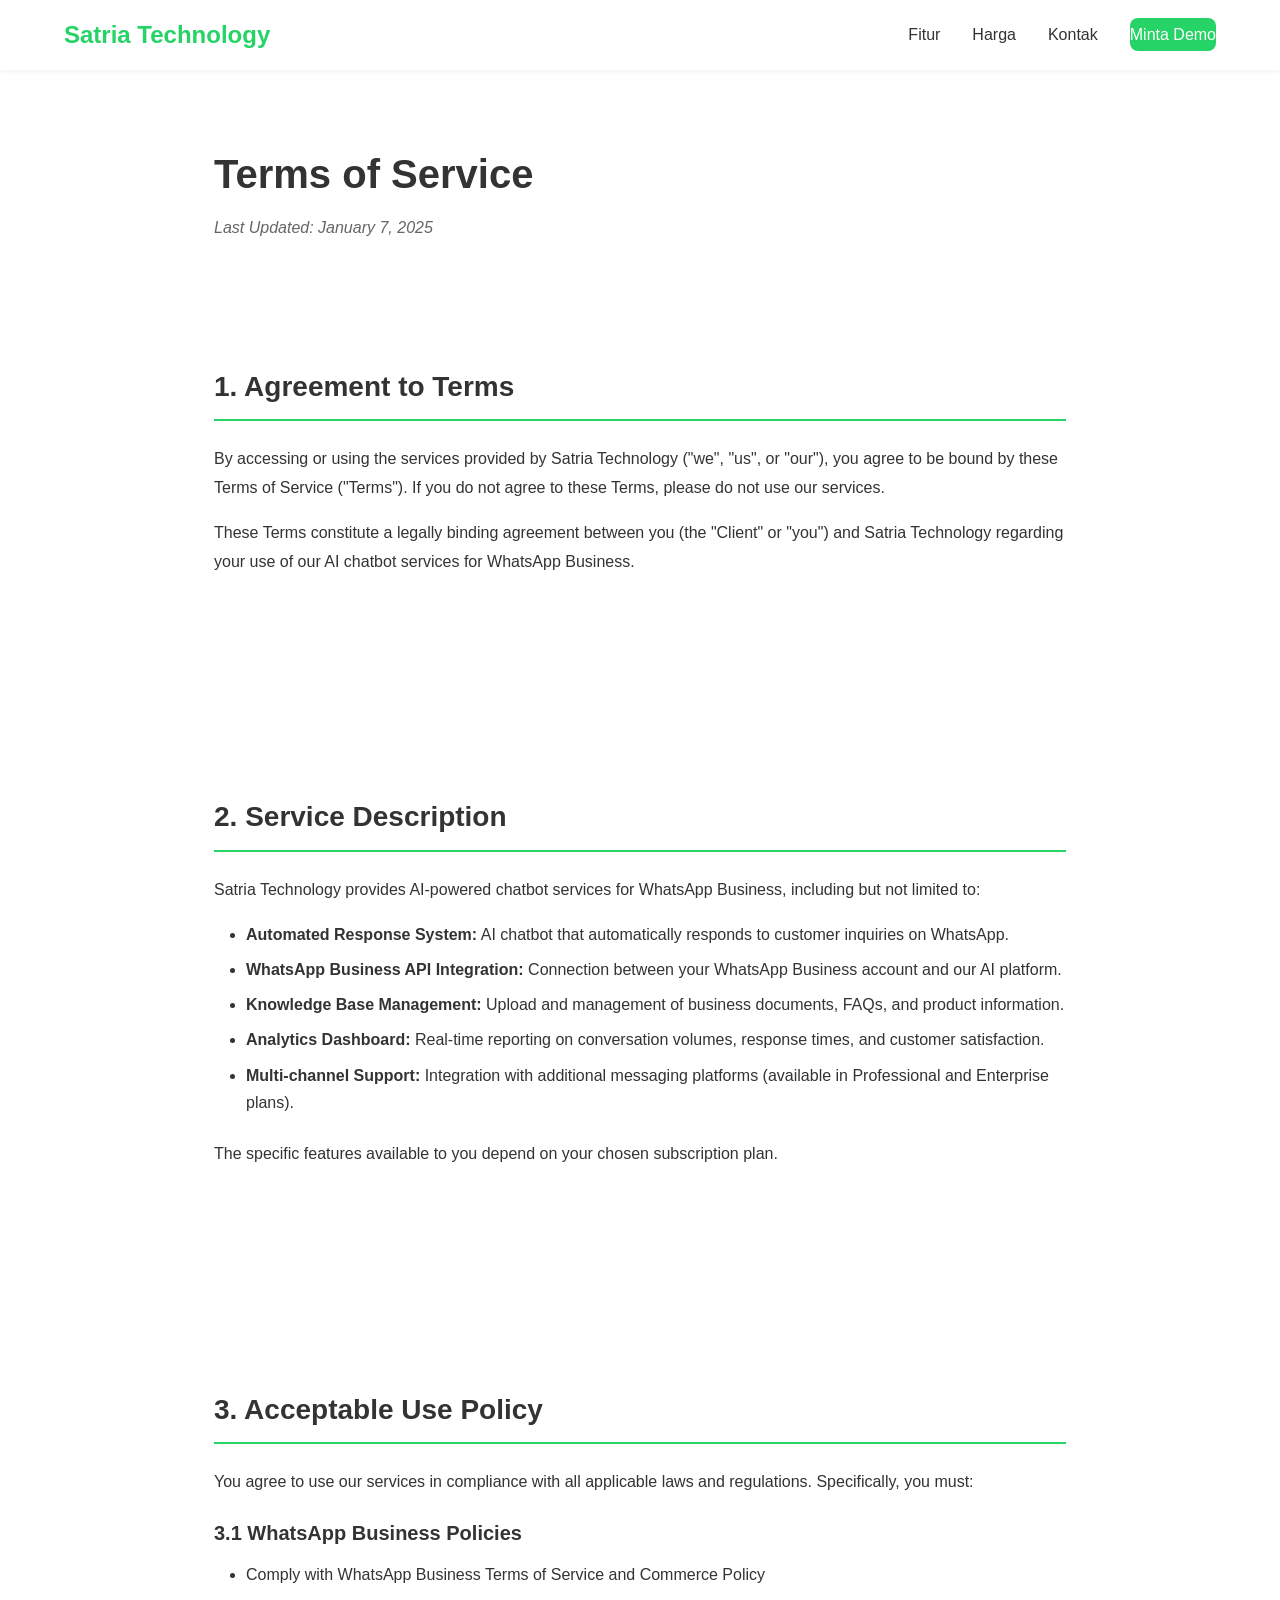
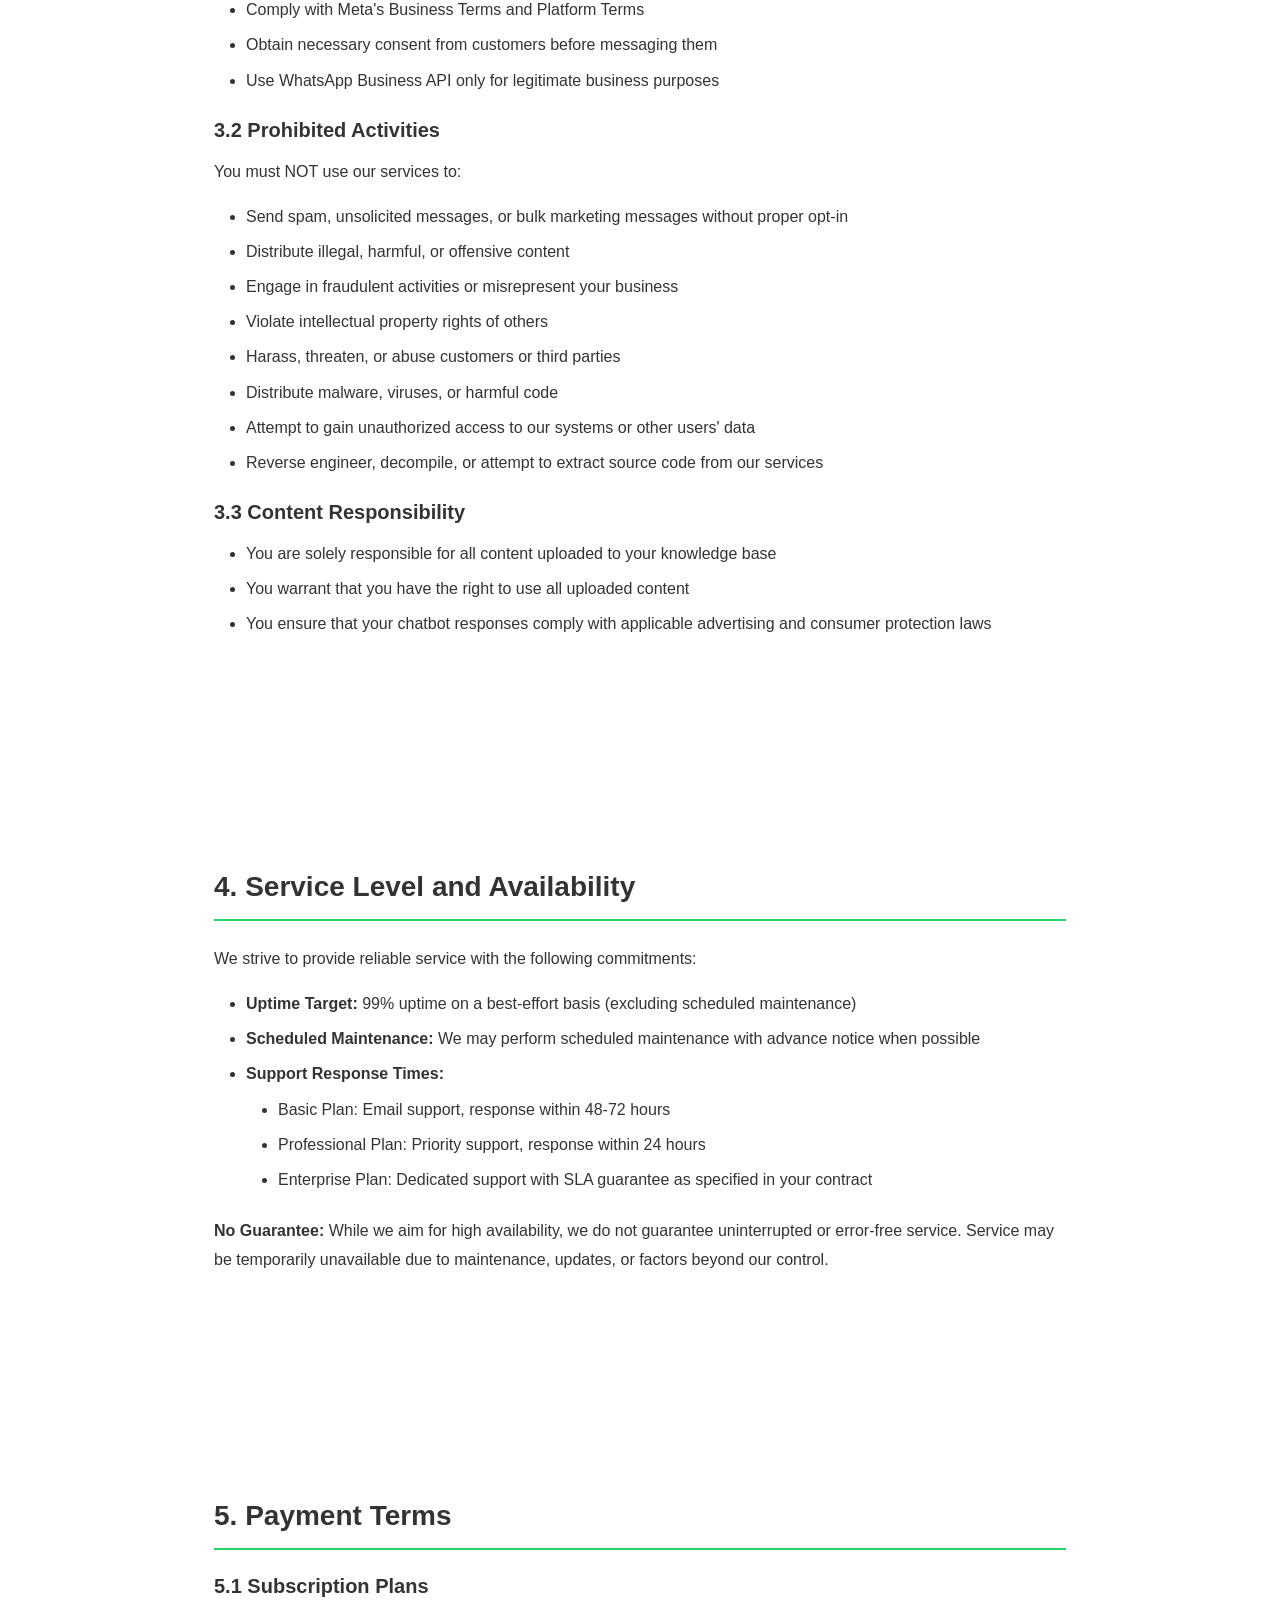
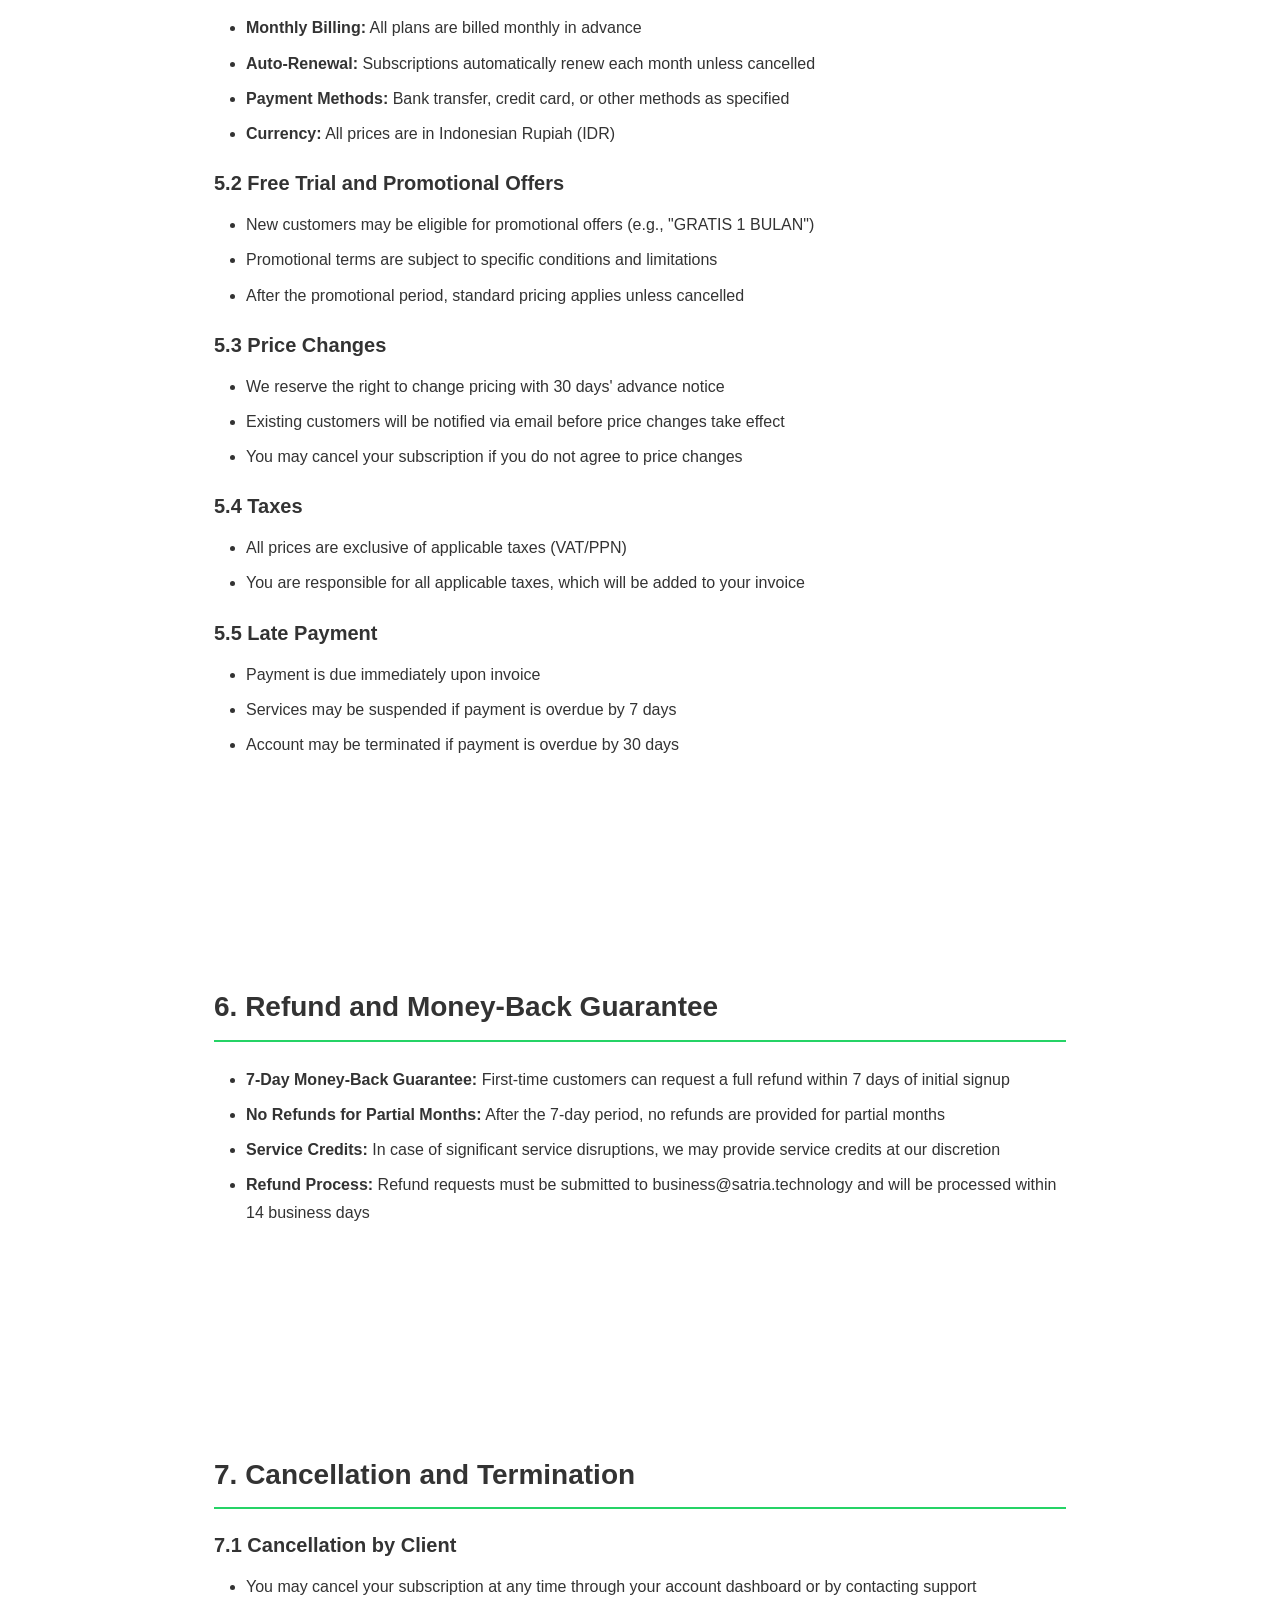
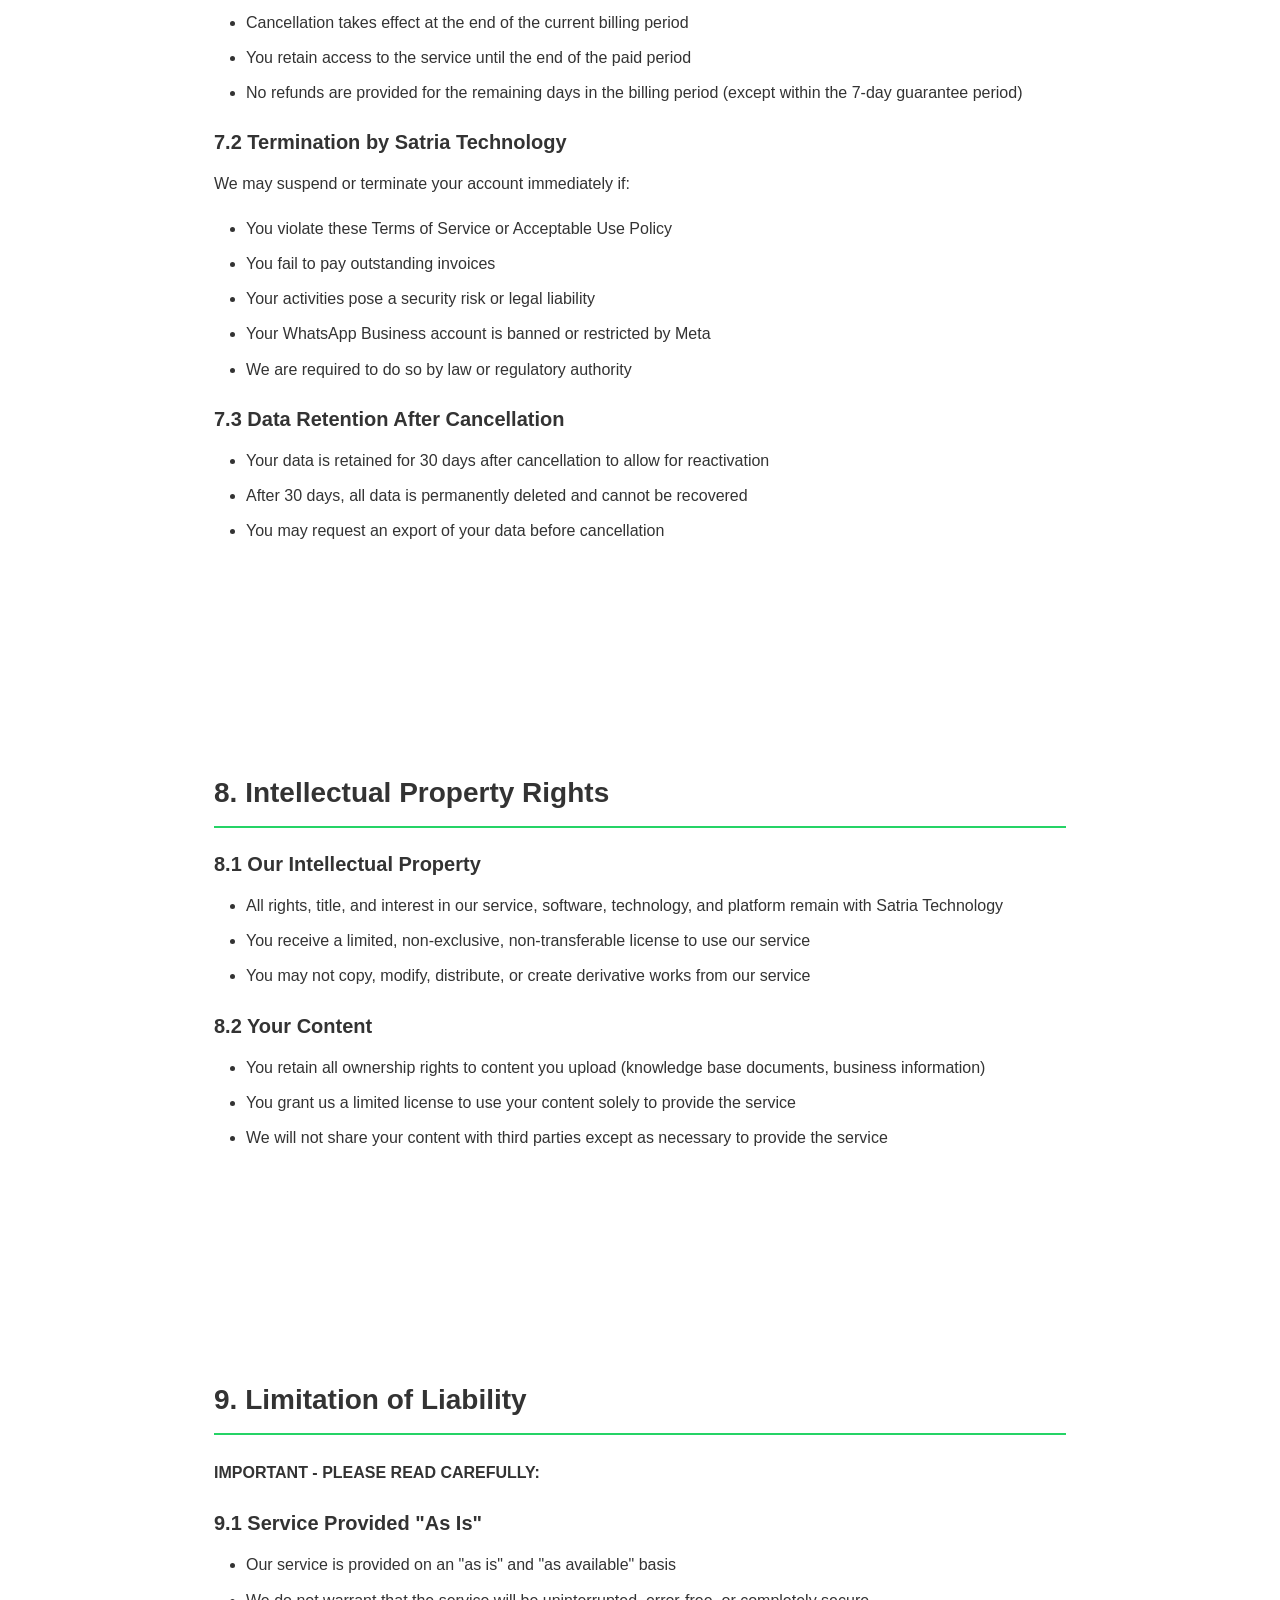
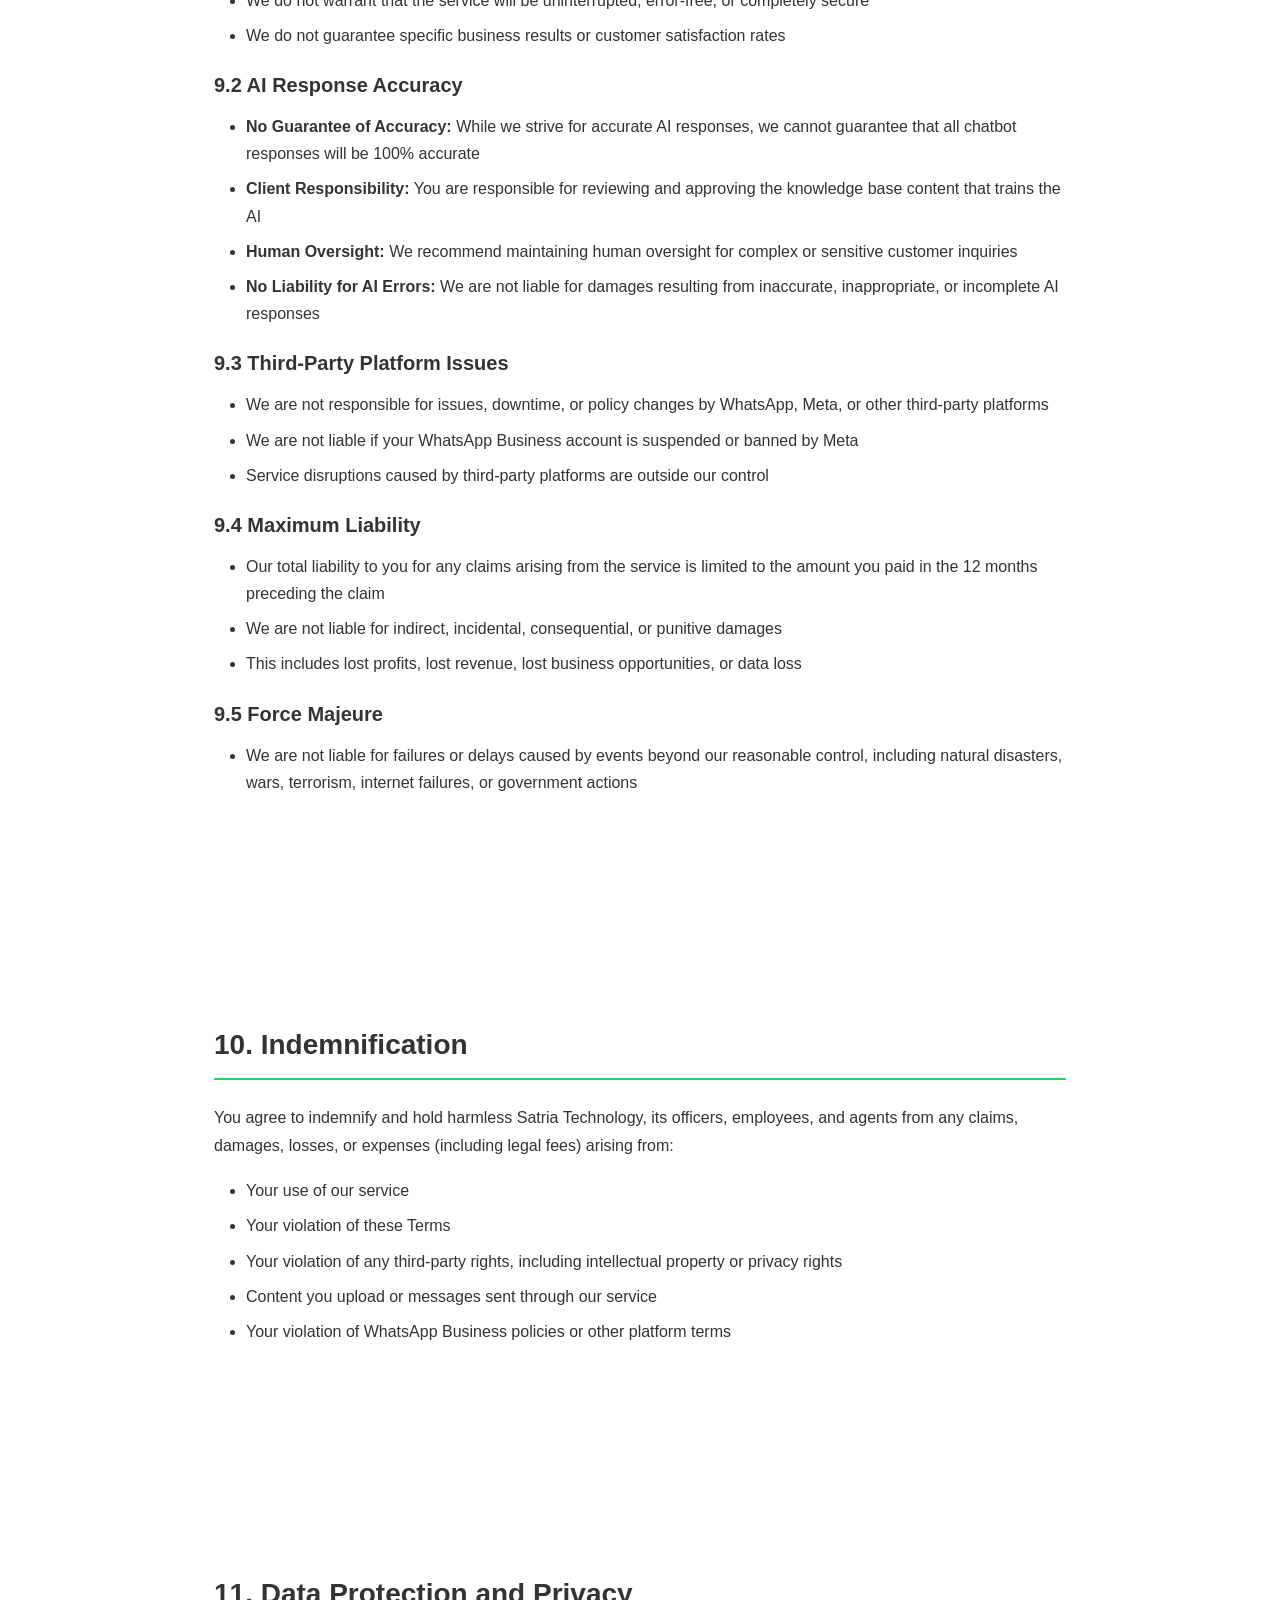
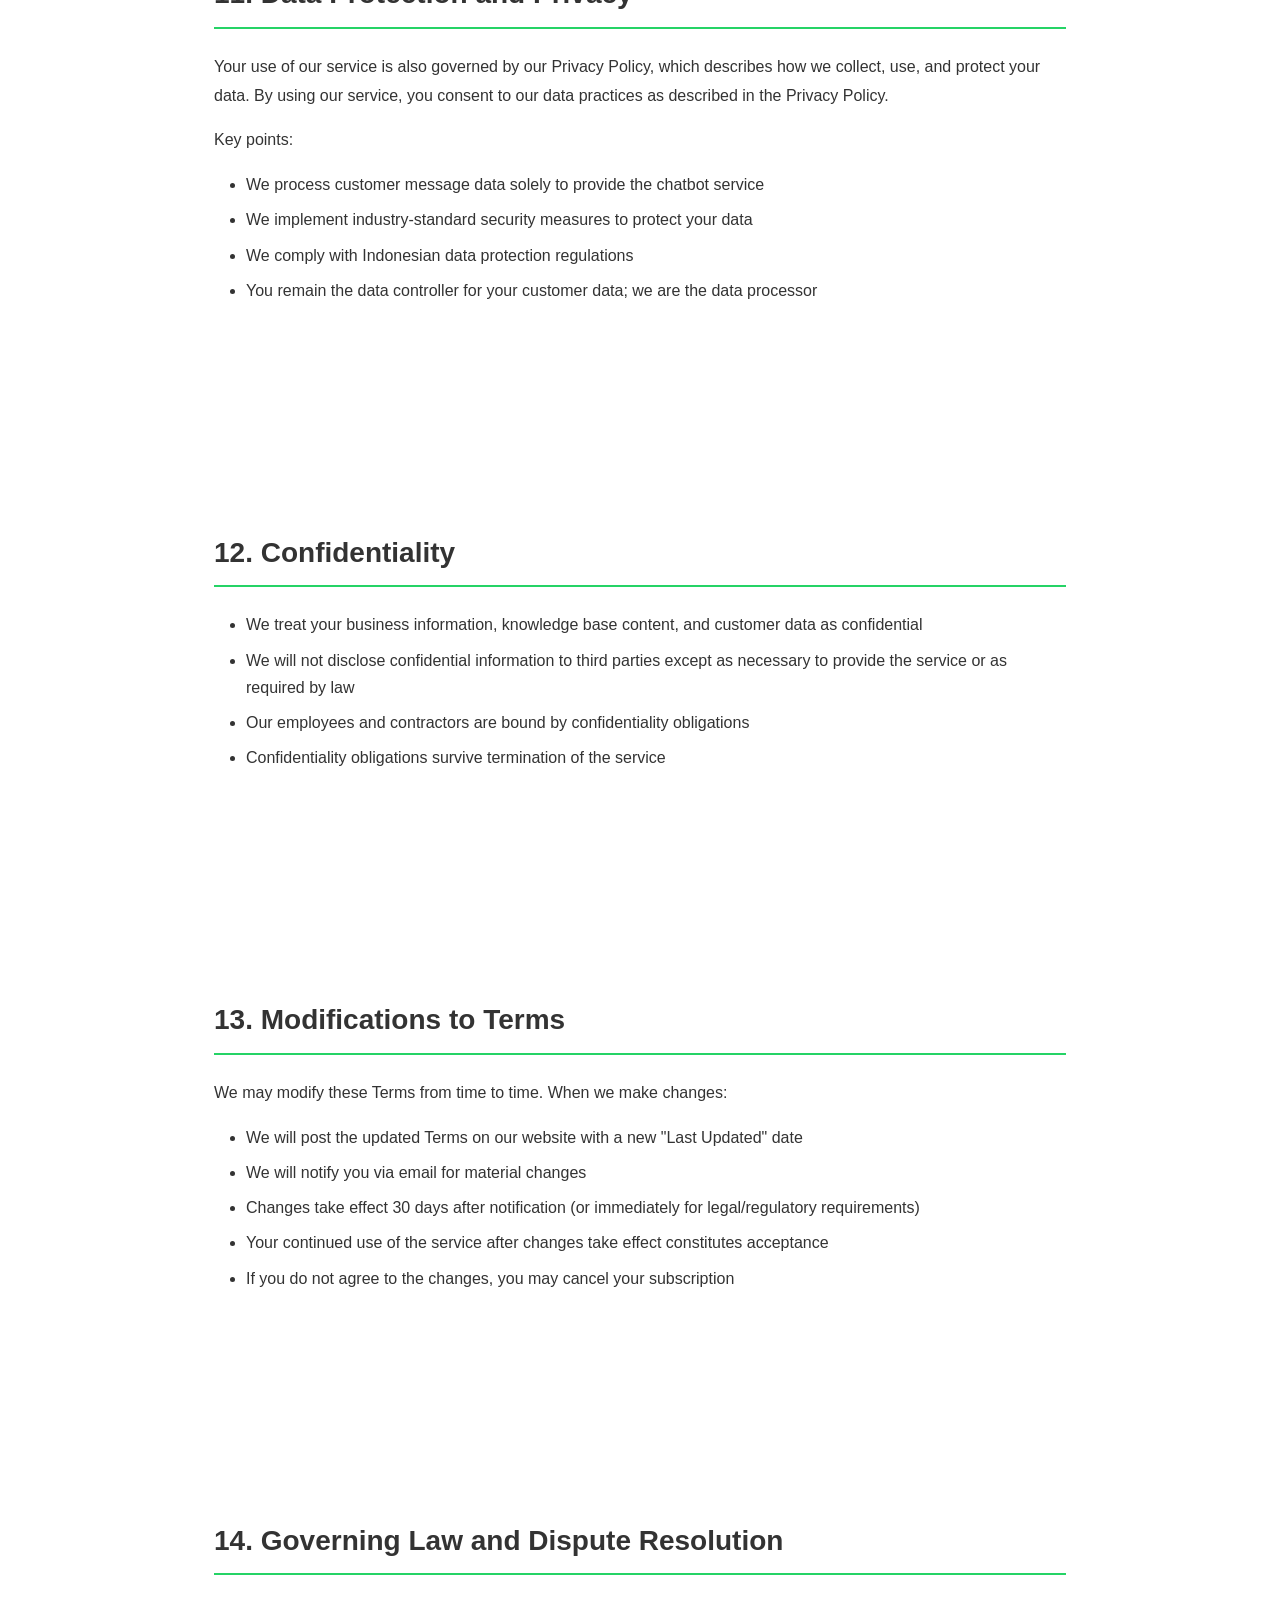
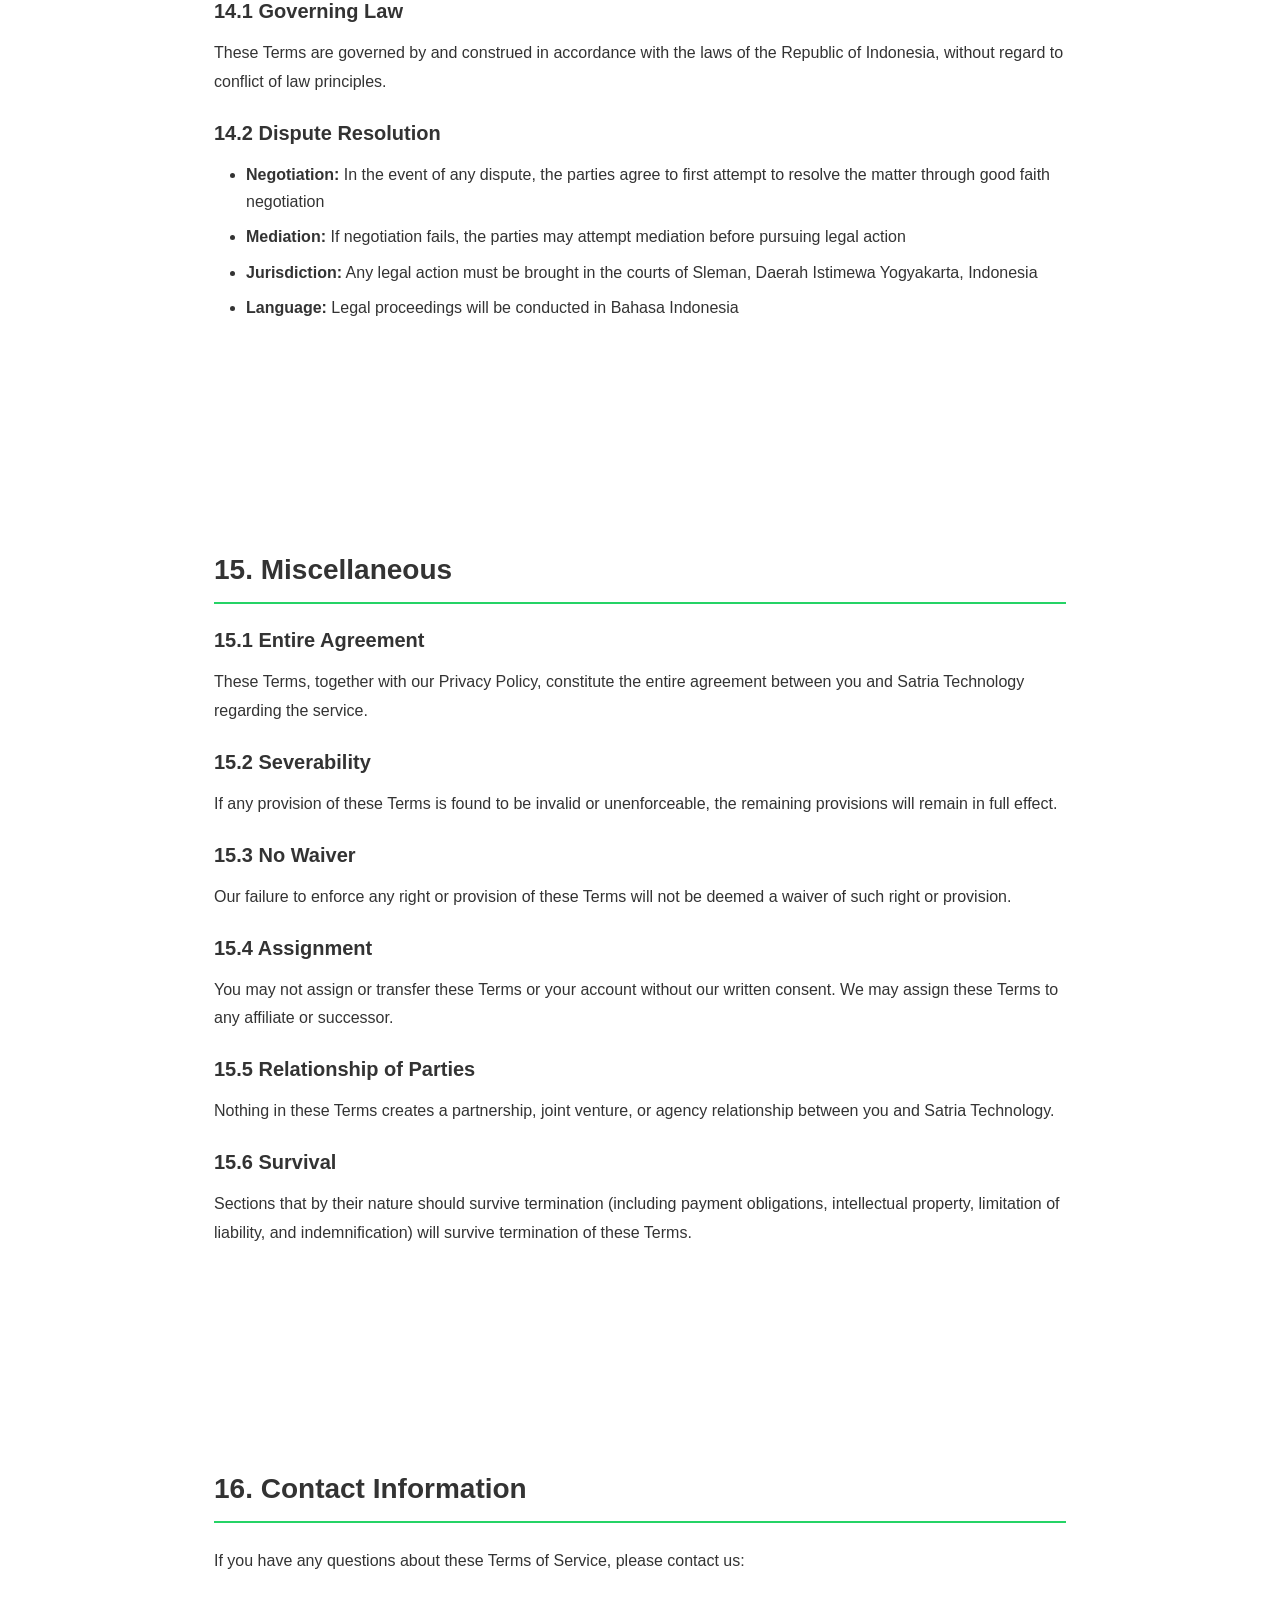
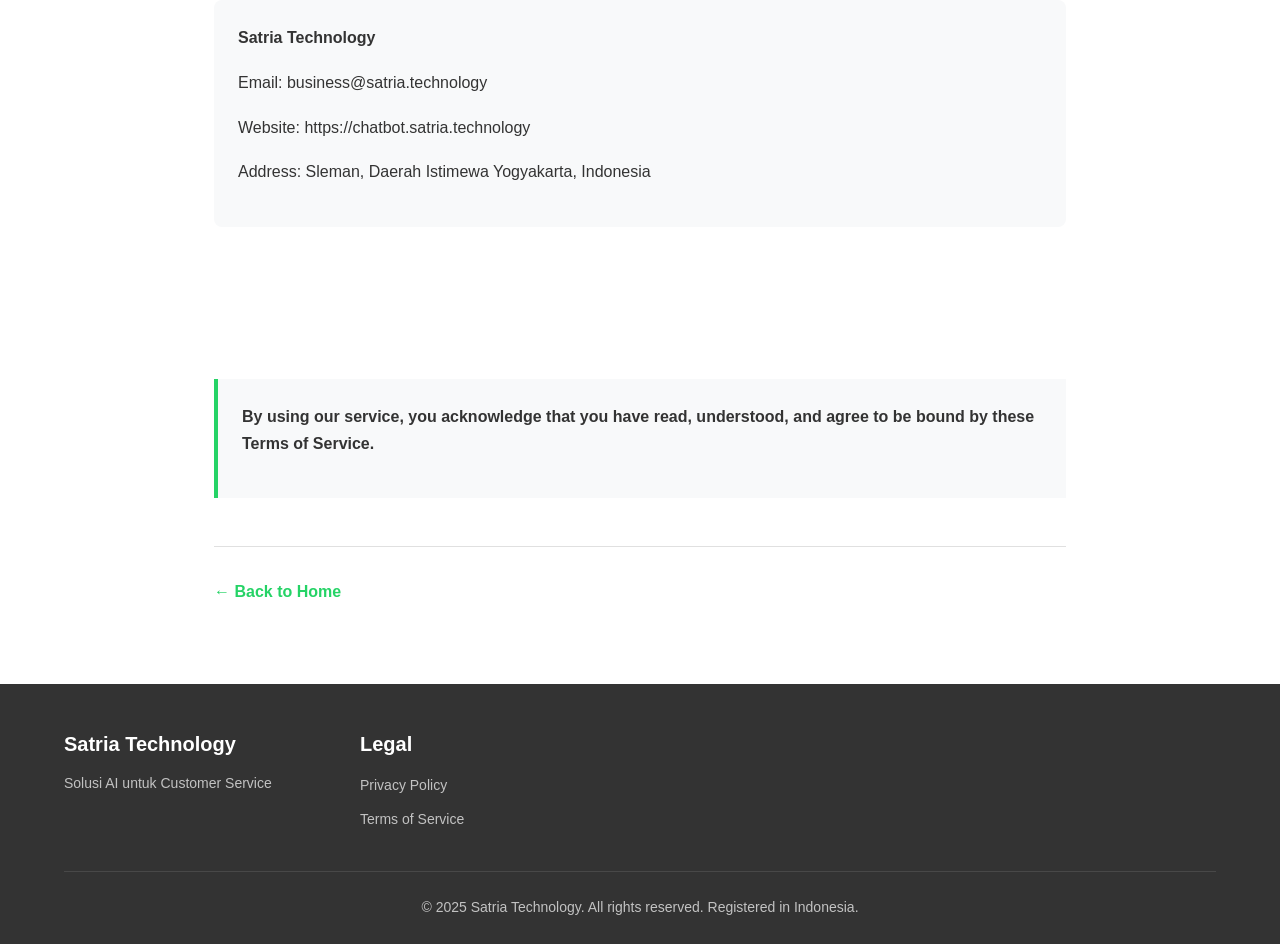
<file: terms.html>
<!DOCTYPE html>
<html lang="id">
<head>
    <meta charset="UTF-8">
    <meta name="viewport" content="width=device-width, initial-scale=1.0">
    <meta name="description" content="Terms of Service - Satria Technology Chatbot AI untuk WhatsApp Business">
    <title>Terms of Service | Satria Technology</title>
    <link rel="stylesheet" href="css/style.css">


    <!-- Google tag (gtag.js) -->
    <script async src="https://www.googletagmanager.com/gtag/js?id=G-ZJ58JCWG9P"></script>
    <script>
        window.dataLayer = window.dataLayer || [];
        function gtag(){dataLayer.push(arguments);}
        gtag('js', new Date());

        gtag('config', 'G-ZJ58JCWG9P');
    </script>
</head>
<body>
    <!-- Header/Navigation -->
    <header id="header">
        <div class="container">
            <nav class="nav">
                <div class="logo">
                    <a href="index.html">Satria Technology</a>
                </div>
                <button class="menu-toggle" id="menu-toggle" aria-label="Toggle menu">
                    <span></span>
                    <span></span>
                    <span></span>
                </button>
                <ul class="nav-menu" id="nav-menu">
                    <li><a href="index.html#features">Fitur</a></li>
                    <li><a href="index.html#pricing">Harga</a></li>
                    <li><a href="index.html#contact">Kontak</a></li>
                    <li><a href="index.html#contact" class="btn-cta-nav">Minta Demo</a></li>
                </ul>
            </nav>
        </div>
    </header>

    <!-- Legal Page Content -->
    <main class="legal-page">
        <div class="container">
            <h1>Terms of Service</h1>
            <p class="updated">Last Updated: January 7, 2025</p>

            <section class="legal-section">
                <h2>1. Agreement to Terms</h2>
                <p>By accessing or using the services provided by Satria Technology ("we", "us", or "our"), you agree to be bound by these Terms of Service ("Terms"). If you do not agree to these Terms, please do not use our services.</p>
                <p>These Terms constitute a legally binding agreement between you (the "Client" or "you") and Satria Technology regarding your use of our AI chatbot services for WhatsApp Business.</p>
            </section>

            <section class="legal-section">
                <h2>2. Service Description</h2>
                <p>Satria Technology provides AI-powered chatbot services for WhatsApp Business, including but not limited to:</p>
                <ul>
                    <li><strong>Automated Response System:</strong> AI chatbot that automatically responds to customer inquiries on WhatsApp.</li>
                    <li><strong>WhatsApp Business API Integration:</strong> Connection between your WhatsApp Business account and our AI platform.</li>
                    <li><strong>Knowledge Base Management:</strong> Upload and management of business documents, FAQs, and product information.</li>
                    <li><strong>Analytics Dashboard:</strong> Real-time reporting on conversation volumes, response times, and customer satisfaction.</li>
                    <li><strong>Multi-channel Support:</strong> Integration with additional messaging platforms (available in Professional and Enterprise plans).</li>
                </ul>
                <p>The specific features available to you depend on your chosen subscription plan.</p>
            </section>

            <section class="legal-section">
                <h2>3. Acceptable Use Policy</h2>
                <p>You agree to use our services in compliance with all applicable laws and regulations. Specifically, you must:</p>

                <h3>3.1 WhatsApp Business Policies</h3>
                <ul>
                    <li>Comply with WhatsApp Business Terms of Service and Commerce Policy</li>
                    <li>Comply with Meta's Business Terms and Platform Terms</li>
                    <li>Obtain necessary consent from customers before messaging them</li>
                    <li>Use WhatsApp Business API only for legitimate business purposes</li>
                </ul>

                <h3>3.2 Prohibited Activities</h3>
                <p>You must NOT use our services to:</p>
                <ul>
                    <li>Send spam, unsolicited messages, or bulk marketing messages without proper opt-in</li>
                    <li>Distribute illegal, harmful, or offensive content</li>
                    <li>Engage in fraudulent activities or misrepresent your business</li>
                    <li>Violate intellectual property rights of others</li>
                    <li>Harass, threaten, or abuse customers or third parties</li>
                    <li>Distribute malware, viruses, or harmful code</li>
                    <li>Attempt to gain unauthorized access to our systems or other users' data</li>
                    <li>Reverse engineer, decompile, or attempt to extract source code from our services</li>
                </ul>

                <h3>3.3 Content Responsibility</h3>
                <ul>
                    <li>You are solely responsible for all content uploaded to your knowledge base</li>
                    <li>You warrant that you have the right to use all uploaded content</li>
                    <li>You ensure that your chatbot responses comply with applicable advertising and consumer protection laws</li>
                </ul>
            </section>

            <section class="legal-section">
                <h2>4. Service Level and Availability</h2>
                <p>We strive to provide reliable service with the following commitments:</p>
                <ul>
                    <li><strong>Uptime Target:</strong> 99% uptime on a best-effort basis (excluding scheduled maintenance)</li>
                    <li><strong>Scheduled Maintenance:</strong> We may perform scheduled maintenance with advance notice when possible</li>
                    <li><strong>Support Response Times:</strong>
                        <ul>
                            <li>Basic Plan: Email support, response within 48-72 hours</li>
                            <li>Professional Plan: Priority support, response within 24 hours</li>
                            <li>Enterprise Plan: Dedicated support with SLA guarantee as specified in your contract</li>
                        </ul>
                    </li>
                </ul>
                <p><strong>No Guarantee:</strong> While we aim for high availability, we do not guarantee uninterrupted or error-free service. Service may be temporarily unavailable due to maintenance, updates, or factors beyond our control.</p>
            </section>

            <section class="legal-section">
                <h2>5. Payment Terms</h2>

                <h3>5.1 Subscription Plans</h3>
                <ul>
                    <li><strong>Monthly Billing:</strong> All plans are billed monthly in advance</li>
                    <li><strong>Auto-Renewal:</strong> Subscriptions automatically renew each month unless cancelled</li>
                    <li><strong>Payment Methods:</strong> Bank transfer, credit card, or other methods as specified</li>
                    <li><strong>Currency:</strong> All prices are in Indonesian Rupiah (IDR)</li>
                </ul>

                <h3>5.2 Free Trial and Promotional Offers</h3>
                <ul>
                    <li>New customers may be eligible for promotional offers (e.g., "GRATIS 1 BULAN")</li>
                    <li>Promotional terms are subject to specific conditions and limitations</li>
                    <li>After the promotional period, standard pricing applies unless cancelled</li>
                </ul>

                <h3>5.3 Price Changes</h3>
                <ul>
                    <li>We reserve the right to change pricing with 30 days' advance notice</li>
                    <li>Existing customers will be notified via email before price changes take effect</li>
                    <li>You may cancel your subscription if you do not agree to price changes</li>
                </ul>

                <h3>5.4 Taxes</h3>
                <ul>
                    <li>All prices are exclusive of applicable taxes (VAT/PPN)</li>
                    <li>You are responsible for all applicable taxes, which will be added to your invoice</li>
                </ul>

                <h3>5.5 Late Payment</h3>
                <ul>
                    <li>Payment is due immediately upon invoice</li>
                    <li>Services may be suspended if payment is overdue by 7 days</li>
                    <li>Account may be terminated if payment is overdue by 30 days</li>
                </ul>
            </section>

            <section class="legal-section">
                <h2>6. Refund and Money-Back Guarantee</h2>
                <ul>
                    <li><strong>7-Day Money-Back Guarantee:</strong> First-time customers can request a full refund within 7 days of initial signup</li>
                    <li><strong>No Refunds for Partial Months:</strong> After the 7-day period, no refunds are provided for partial months</li>
                    <li><strong>Service Credits:</strong> In case of significant service disruptions, we may provide service credits at our discretion</li>
                    <li><strong>Refund Process:</strong> Refund requests must be submitted to business@satria.technology and will be processed within 14 business days</li>
                </ul>
            </section>

            <section class="legal-section">
                <h2>7. Cancellation and Termination</h2>

                <h3>7.1 Cancellation by Client</h3>
                <ul>
                    <li>You may cancel your subscription at any time through your account dashboard or by contacting support</li>
                    <li>Cancellation takes effect at the end of the current billing period</li>
                    <li>You retain access to the service until the end of the paid period</li>
                    <li>No refunds are provided for the remaining days in the billing period (except within the 7-day guarantee period)</li>
                </ul>

                <h3>7.2 Termination by Satria Technology</h3>
                <p>We may suspend or terminate your account immediately if:</p>
                <ul>
                    <li>You violate these Terms of Service or Acceptable Use Policy</li>
                    <li>You fail to pay outstanding invoices</li>
                    <li>Your activities pose a security risk or legal liability</li>
                    <li>Your WhatsApp Business account is banned or restricted by Meta</li>
                    <li>We are required to do so by law or regulatory authority</li>
                </ul>

                <h3>7.3 Data Retention After Cancellation</h3>
                <ul>
                    <li>Your data is retained for 30 days after cancellation to allow for reactivation</li>
                    <li>After 30 days, all data is permanently deleted and cannot be recovered</li>
                    <li>You may request an export of your data before cancellation</li>
                </ul>
            </section>

            <section class="legal-section">
                <h2>8. Intellectual Property Rights</h2>

                <h3>8.1 Our Intellectual Property</h3>
                <ul>
                    <li>All rights, title, and interest in our service, software, technology, and platform remain with Satria Technology</li>
                    <li>You receive a limited, non-exclusive, non-transferable license to use our service</li>
                    <li>You may not copy, modify, distribute, or create derivative works from our service</li>
                </ul>

                <h3>8.2 Your Content</h3>
                <ul>
                    <li>You retain all ownership rights to content you upload (knowledge base documents, business information)</li>
                    <li>You grant us a limited license to use your content solely to provide the service</li>
                    <li>We will not share your content with third parties except as necessary to provide the service</li>
                </ul>
            </section>

            <section class="legal-section">
                <h2>9. Limitation of Liability</h2>
                <p><strong>IMPORTANT - PLEASE READ CAREFULLY:</strong></p>

                <h3>9.1 Service Provided "As Is"</h3>
                <ul>
                    <li>Our service is provided on an "as is" and "as available" basis</li>
                    <li>We do not warrant that the service will be uninterrupted, error-free, or completely secure</li>
                    <li>We do not guarantee specific business results or customer satisfaction rates</li>
                </ul>

                <h3>9.2 AI Response Accuracy</h3>
                <ul>
                    <li><strong>No Guarantee of Accuracy:</strong> While we strive for accurate AI responses, we cannot guarantee that all chatbot responses will be 100% accurate</li>
                    <li><strong>Client Responsibility:</strong> You are responsible for reviewing and approving the knowledge base content that trains the AI</li>
                    <li><strong>Human Oversight:</strong> We recommend maintaining human oversight for complex or sensitive customer inquiries</li>
                    <li><strong>No Liability for AI Errors:</strong> We are not liable for damages resulting from inaccurate, inappropriate, or incomplete AI responses</li>
                </ul>

                <h3>9.3 Third-Party Platform Issues</h3>
                <ul>
                    <li>We are not responsible for issues, downtime, or policy changes by WhatsApp, Meta, or other third-party platforms</li>
                    <li>We are not liable if your WhatsApp Business account is suspended or banned by Meta</li>
                    <li>Service disruptions caused by third-party platforms are outside our control</li>
                </ul>

                <h3>9.4 Maximum Liability</h3>
                <ul>
                    <li>Our total liability to you for any claims arising from the service is limited to the amount you paid in the 12 months preceding the claim</li>
                    <li>We are not liable for indirect, incidental, consequential, or punitive damages</li>
                    <li>This includes lost profits, lost revenue, lost business opportunities, or data loss</li>
                </ul>

                <h3>9.5 Force Majeure</h3>
                <ul>
                    <li>We are not liable for failures or delays caused by events beyond our reasonable control, including natural disasters, wars, terrorism, internet failures, or government actions</li>
                </ul>
            </section>

            <section class="legal-section">
                <h2>10. Indemnification</h2>
                <p>You agree to indemnify and hold harmless Satria Technology, its officers, employees, and agents from any claims, damages, losses, or expenses (including legal fees) arising from:</p>
                <ul>
                    <li>Your use of our service</li>
                    <li>Your violation of these Terms</li>
                    <li>Your violation of any third-party rights, including intellectual property or privacy rights</li>
                    <li>Content you upload or messages sent through our service</li>
                    <li>Your violation of WhatsApp Business policies or other platform terms</li>
                </ul>
            </section>

            <section class="legal-section">
                <h2>11. Data Protection and Privacy</h2>
                <p>Your use of our service is also governed by our <a href="privacy.html">Privacy Policy</a>, which describes how we collect, use, and protect your data. By using our service, you consent to our data practices as described in the Privacy Policy.</p>
                <p>Key points:</p>
                <ul>
                    <li>We process customer message data solely to provide the chatbot service</li>
                    <li>We implement industry-standard security measures to protect your data</li>
                    <li>We comply with Indonesian data protection regulations</li>
                    <li>You remain the data controller for your customer data; we are the data processor</li>
                </ul>
            </section>

            <section class="legal-section">
                <h2>12. Confidentiality</h2>
                <ul>
                    <li>We treat your business information, knowledge base content, and customer data as confidential</li>
                    <li>We will not disclose confidential information to third parties except as necessary to provide the service or as required by law</li>
                    <li>Our employees and contractors are bound by confidentiality obligations</li>
                    <li>Confidentiality obligations survive termination of the service</li>
                </ul>
            </section>

            <section class="legal-section">
                <h2>13. Modifications to Terms</h2>
                <p>We may modify these Terms from time to time. When we make changes:</p>
                <ul>
                    <li>We will post the updated Terms on our website with a new "Last Updated" date</li>
                    <li>We will notify you via email for material changes</li>
                    <li>Changes take effect 30 days after notification (or immediately for legal/regulatory requirements)</li>
                    <li>Your continued use of the service after changes take effect constitutes acceptance</li>
                    <li>If you do not agree to the changes, you may cancel your subscription</li>
                </ul>
            </section>

            <section class="legal-section">
                <h2>14. Governing Law and Dispute Resolution</h2>

                <h3>14.1 Governing Law</h3>
                <p>These Terms are governed by and construed in accordance with the laws of the Republic of Indonesia, without regard to conflict of law principles.</p>

                <h3>14.2 Dispute Resolution</h3>
                <ul>
                    <li><strong>Negotiation:</strong> In the event of any dispute, the parties agree to first attempt to resolve the matter through good faith negotiation</li>
                    <li><strong>Mediation:</strong> If negotiation fails, the parties may attempt mediation before pursuing legal action</li>
                    <li><strong>Jurisdiction:</strong> Any legal action must be brought in the courts of Sleman, Daerah Istimewa Yogyakarta, Indonesia</li>
                    <li><strong>Language:</strong> Legal proceedings will be conducted in Bahasa Indonesia</li>
                </ul>
            </section>

            <section class="legal-section">
                <h2>15. Miscellaneous</h2>

                <h3>15.1 Entire Agreement</h3>
                <p>These Terms, together with our Privacy Policy, constitute the entire agreement between you and Satria Technology regarding the service.</p>

                <h3>15.2 Severability</h3>
                <p>If any provision of these Terms is found to be invalid or unenforceable, the remaining provisions will remain in full effect.</p>

                <h3>15.3 No Waiver</h3>
                <p>Our failure to enforce any right or provision of these Terms will not be deemed a waiver of such right or provision.</p>

                <h3>15.4 Assignment</h3>
                <p>You may not assign or transfer these Terms or your account without our written consent. We may assign these Terms to any affiliate or successor.</p>

                <h3>15.5 Relationship of Parties</h3>
                <p>Nothing in these Terms creates a partnership, joint venture, or agency relationship between you and Satria Technology.</p>

                <h3>15.6 Survival</h3>
                <p>Sections that by their nature should survive termination (including payment obligations, intellectual property, limitation of liability, and indemnification) will survive termination of these Terms.</p>
            </section>

            <section class="legal-section">
                <h2>16. Contact Information</h2>
                <p>If you have any questions about these Terms of Service, please contact us:</p>
                <div class="contact-details">
                    <p><strong>Satria Technology</strong></p>
                    <p>Email: <a href="mailto:business@satria.technology">business@satria.technology</a></p>
                    <p>Website: <a href="https://chatbot.satria.technology">https://chatbot.satria.technology</a></p>
                    <p>Address: Sleman, Daerah Istimewa Yogyakarta, Indonesia</p>
                </div>
            </section>

            <div class="acknowledgment">
                <p><strong>By using our service, you acknowledge that you have read, understood, and agree to be bound by these Terms of Service.</strong></p>
            </div>

            <div class="back-link">
                <a href="index.html">&larr; Back to Home</a>
            </div>
        </div>
    </main>

    <!-- Footer -->
    <footer class="footer">
        <div class="container">
            <div class="footer-grid">
                <div class="footer-col">
                    <h4>Satria Technology</h4>
                    <p>Solusi AI untuk Customer Service</p>
                </div>
                <div class="footer-col">
                    <h4>Legal</h4>
                    <ul>
                        <li><a href="privacy.html">Privacy Policy</a></li>
                        <li><a href="terms.html">Terms of Service</a></li>
                    </ul>
                </div>
            </div>
            <div class="footer-bottom">
                <p>&copy; 2025 Satria Technology. All rights reserved. Registered in Indonesia.</p>
            </div>
        </div>
    </footer>

    <script src="js/main.js"></script>
</body>
</html>
</file>
<file: css/style.css>
/* ==========================================================================
   CSS Variables
   ========================================================================== */

:root {
    /* Colors */
    --primary: #25D366;
    --primary-dark: #128C7E;
    --secondary: #075E54;
    --accent: #FF9500;
    --text-dark: #333333;
    --text-light: #666666;
    --bg-white: #FFFFFF;
    --bg-light: #F8F9FA;
    --bg-gray: #F1F3F5;
    --border: #E0E0E0;
    --success: #28A745;
    --danger: #DC3545;

    /* Typography */
    --font-base: -apple-system, BlinkMacSystemFont, 'Segoe UI', Roboto, Oxygen, Ubuntu, Cantarell, sans-serif;
    --font-heading: 'Inter', -apple-system, sans-serif;

    /* Spacing */
    --space-1: 8px;
    --space-2: 16px;
    --space-3: 24px;
    --space-4: 32px;
    --space-5: 40px;
    --space-6: 48px;
    --space-8: 64px;
    --space-10: 80px;

    /* Border Radius */
    --radius: 8px;
    --radius-lg: 12px;

    /* Shadows */
    --shadow-sm: 0 2px 4px rgba(0, 0, 0, 0.1);
    --shadow-md: 0 4px 8px rgba(0, 0, 0, 0.12);
    --shadow-lg: 0 8px 16px rgba(0, 0, 0, 0.15);

    /* Transitions */
    --transition: all 0.3s ease;
}

/* ==========================================================================
   Reset & Base Styles
   ========================================================================== */

* {
    margin: 0;
    padding: 0;
    box-sizing: border-box;
}

html {
    scroll-behavior: smooth;
}

body {
    font-family: var(--font-base);
    font-size: 16px;
    line-height: 1.6;
    color: var(--text-dark);
    background-color: var(--bg-white);
}

img {
    max-width: 100%;
    height: auto;
}

a {
    text-decoration: none;
    color: inherit;
    transition: var(--transition);
}

ul {
    list-style: none;
}

/* ==========================================================================
   Typography
   ========================================================================== */

h1, h2, h3, h4, h5, h6 {
    font-family: var(--font-heading);
    font-weight: 700;
    line-height: 1.2;
    margin-bottom: var(--space-2);
    color: var(--text-dark);
}

h1 {
    font-size: 2.5rem;
}

h2 {
    font-size: 2rem;
}

h3 {
    font-size: 1.5rem;
}

h4 {
    font-size: 1.25rem;
}

p {
    margin-bottom: var(--space-2);
    line-height: 1.7;
}

@media (max-width: 768px) {
    h1 {
        font-size: 2rem;
    }

    h2 {
        font-size: 1.75rem;
    }

    h3 {
        font-size: 1.25rem;
    }
}

/* ==========================================================================
   Layout & Container
   ========================================================================== */

.container {
    max-width: 1200px;
    margin: 0 auto;
    padding: 0 var(--space-3);
}

section {
    padding: var(--space-10) 0;
}

@media (max-width: 768px) {
    section {
        padding: var(--space-6) 0;
    }
}

/* ==========================================================================
   Grid System
   ========================================================================== */

.grid-2 {
    display: grid;
    grid-template-columns: 1fr;
    gap: var(--space-4);
}

.grid-3 {
    display: grid;
    grid-template-columns: 1fr;
    gap: var(--space-4);
}

.grid-4 {
    display: grid;
    grid-template-columns: 1fr;
    gap: var(--space-4);
}

@media (min-width: 768px) {
    .grid-2 {
        grid-template-columns: 1fr 1fr;
    }

    .grid-3 {
        grid-template-columns: repeat(2, 1fr);
    }

    .grid-4 {
        grid-template-columns: repeat(2, 1fr);
    }
}

@media (min-width: 1024px) {
    .grid-3 {
        grid-template-columns: repeat(3, 1fr);
    }

    .grid-4 {
        grid-template-columns: repeat(4, 1fr);
    }
}

/* ==========================================================================
   Buttons
   ========================================================================== */

.btn {
    display: inline-block;
    padding: 14px 28px;
    border-radius: var(--radius);
    font-weight: 600;
    font-size: 16px;
    text-align: center;
    cursor: pointer;
    transition: var(--transition);
    border: 2px solid transparent;
    text-decoration: none;
}

.btn-primary {
    background: var(--primary);
    color: white;
}

.btn-primary:hover {
    background: var(--primary-dark);
    transform: translateY(-2px);
    box-shadow: var(--shadow-md);
}

.btn-secondary {
    background: transparent;
    color: var(--primary);
    border: 2px solid var(--primary);
}

.btn-secondary:hover {
    background: var(--primary);
    color: white;
}

.btn-outline {
    background: transparent;
    color: var(--text-dark);
    border: 2px solid var(--border);
}

.btn-outline:hover {
    border-color: var(--primary);
    color: var(--primary);
}

.btn-large {
    padding: 18px 40px;
    font-size: 18px;
}

.btn-block {
    display: block;
    width: 100%;
}

/* ==========================================================================
   Header & Navigation
   ========================================================================== */

#header {
    background: var(--bg-white);
    padding: var(--space-2) 0;
    position: sticky;
    top: 0;
    z-index: 1000;
    box-shadow: 0 2px 4px rgba(0, 0, 0, 0.05);
    transition: var(--transition);
}

#header.scrolled {
    box-shadow: var(--shadow-md);
}

.nav {
    display: flex;
    justify-content: space-between;
    align-items: center;
}

.logo a {
    font-size: 1.5rem;
    font-weight: 700;
    color: var(--primary);
}

.nav-menu {
    display: flex;
    align-items: center;
    gap: var(--space-4);
}

.nav-menu li a {
    color: var(--text-dark);
    font-weight: 500;
    padding: 8px 0;
    position: relative;
}

.nav-menu li a:hover {
    color: var(--primary);
}

.btn-cta-nav {
    background: var(--primary);
    color: white !important;
    padding: 10px 24px;
    border-radius: var(--radius);
}

.btn-cta-nav:hover {
    background: var(--primary-dark);
}

.menu-toggle {
    display: none;
    flex-direction: column;
    background: none;
    border: none;
    cursor: pointer;
    padding: 8px;
}

.menu-toggle span {
    width: 25px;
    height: 3px;
    background: var(--text-dark);
    margin: 3px 0;
    transition: var(--transition);
}

@media (max-width: 768px) {
    .menu-toggle {
        display: flex;
    }

    .nav-menu {
        position: fixed;
        top: 0;
        right: -100%;
        width: 70%;
        height: 100vh;
        background: var(--bg-white);
        flex-direction: column;
        align-items: flex-start;
        padding: var(--space-8) var(--space-3);
        box-shadow: var(--shadow-lg);
        transition: right 0.3s ease;
    }

    .nav-menu.active {
        right: 0;
    }

    .nav-menu li {
        width: 100%;
        margin: var(--space-2) 0;
    }

    .nav-menu li a {
        display: block;
        width: 100%;
        padding: var(--space-2) 0;
    }
}

/* ==========================================================================
   Hero Section
   ========================================================================== */

.hero {
    background: linear-gradient(135deg, #f5f7fa 0%, #c3cfe2 100%);
    padding: var(--space-10) 0;
}

.hero-content {
    display: grid;
    grid-template-columns: 1fr;
    gap: var(--space-6);
    align-items: center;
}

@media (min-width: 768px) {
    .hero-content {
        grid-template-columns: 1fr 1fr;
    }
}

.hero h1 {
    font-size: 3rem;
    margin-bottom: var(--space-2);
    color: var(--text-dark);
}

.hero h2 {
    font-size: 2rem;
    margin-bottom: var(--space-3);
    color: var(--primary);
}

.hero-description {
    font-size: 1.125rem;
    color: var(--text-light);
    margin-bottom: var(--space-4);
}

.hero-buttons {
    display: flex;
    gap: var(--space-2);
    flex-wrap: wrap;
}

.hero-image {
    display: flex;
    justify-content: center;
    align-items: center;
}

.placeholder-image {
    background: var(--bg-white);
    border: 2px dashed var(--border);
    border-radius: var(--radius-lg);
    padding: var(--space-8);
    text-align: center;
    color: var(--text-light);
    font-size: 2rem;
    min-height: 300px;
    display: flex;
    flex-direction: column;
    justify-content: center;
    align-items: center;
}

@media (max-width: 768px) {
    .hero h1 {
        font-size: 2rem;
    }

    .hero h2 {
        font-size: 1.5rem;
    }

    .hero-buttons {
        flex-direction: column;
    }

    .hero-buttons .btn {
        width: 100%;
    }
}

/* ==========================================================================
   Section Titles
   ========================================================================== */

.section-title {
    text-align: center;
    font-size: 2.5rem;
    margin-bottom: var(--space-2);
}

.section-subtitle {
    text-align: center;
    color: var(--text-light);
    font-size: 1.125rem;
    margin-bottom: var(--space-6);
}

/* ==========================================================================
   Problem Section
   ========================================================================== */

.problem {
    background: var(--bg-white);
}

.problem-card {
    background: var(--bg-light);
    padding: var(--space-4);
    border-radius: var(--radius-lg);
    text-align: center;
    transition: var(--transition);
}

.problem-card:hover {
    transform: translateY(-5px);
    box-shadow: var(--shadow-md);
}

.problem-card .icon {
    font-size: 3rem;
    margin-bottom: var(--space-2);
}

.problem-card h3 {
    margin-bottom: var(--space-2);
    color: var(--text-dark);
}

.problem-card p {
    color: var(--text-light);
    margin-bottom: 0;
}

/* ==========================================================================
   Solution Section
   ========================================================================== */

.solution {
    background: var(--bg-gray);
}

.solution-list {
    max-width: 900px;
    margin: 0 auto var(--space-6);
}

.solution-item {
    display: flex;
    gap: var(--space-3);
    margin-bottom: var(--space-4);
    background: var(--bg-white);
    padding: var(--space-3);
    border-radius: var(--radius);
    box-shadow: var(--shadow-sm);
}

.solution-item .checkmark {
    font-size: 1.5rem;
    color: var(--success);
    flex-shrink: 0;
}

.solution-item h3 {
    font-size: 1.25rem;
    margin-bottom: var(--space-1);
}

.solution-item p {
    color: var(--text-light);
    margin-bottom: 0;
}

.stats {
    max-width: 800px;
    margin: var(--space-6) auto 0;
    background: var(--bg-white);
    padding: var(--space-4);
    border-radius: var(--radius-lg);
    border-left: 4px solid var(--primary);
}

.stats-title {
    font-weight: 700;
    margin-bottom: var(--space-2);
}

.stats ul {
    list-style: disc;
    margin-left: var(--space-4);
}

.stats li {
    margin-bottom: var(--space-1);
    color: var(--text-light);
}

/* ==========================================================================
   How It Works Section
   ========================================================================== */

.how-it-works {
    background: var(--bg-white);
}

.step-card {
    text-align: center;
    padding: var(--space-4);
    position: relative;
}

.step-number {
    width: 60px;
    height: 60px;
    background: var(--primary);
    color: white;
    border-radius: 50%;
    display: flex;
    align-items: center;
    justify-content: center;
    font-size: 1.5rem;
    font-weight: 700;
    margin: 0 auto var(--space-2);
}

.step-icon {
    font-size: 3rem;
    margin-bottom: var(--space-2);
}

.step-card h3 {
    margin-bottom: var(--space-2);
}

.step-card p {
    color: var(--text-light);
}

/* ==========================================================================
   Features Section
   ========================================================================== */

.features {
    background: var(--bg-gray);
}

.feature-card {
    background: var(--bg-white);
    padding: var(--space-4);
    border-radius: var(--radius-lg);
    text-align: center;
    transition: var(--transition);
    border: 1px solid var(--border);
}

.feature-card:hover {
    transform: translateY(-5px);
    box-shadow: var(--shadow-lg);
    border-color: var(--primary);
}

.feature-icon {
    font-size: 3rem;
    margin-bottom: var(--space-2);
}

.feature-card h3 {
    margin-bottom: var(--space-2);
    font-size: 1.25rem;
}

.feature-card p {
    color: var(--text-light);
    margin-bottom: 0;
}

/* ==========================================================================
   Pricing Section
   ========================================================================== */

.pricing {
    background: var(--bg-white);
}

.pricing-grid {
    display: grid;
    grid-template-columns: 1fr;
    gap: var(--space-4);
    margin-bottom: var(--space-6);
}

@media (min-width: 768px) {
    .pricing-grid {
        grid-template-columns: repeat(3, 1fr);
    }
}

.pricing-card {
    background: var(--bg-white);
    border: 2px solid var(--border);
    border-radius: var(--radius-lg);
    padding: var(--space-4);
    text-align: center;
    position: relative;
    transition: var(--transition);
}

.pricing-card:hover {
    transform: translateY(-5px);
    box-shadow: var(--shadow-lg);
}

.pricing-card.recommended {
    border-color: var(--primary);
    box-shadow: var(--shadow-md);
}

.pricing-card .badge {
    position: absolute;
    top: -15px;
    left: 50%;
    transform: translateX(-50%);
    background: var(--accent);
    color: white;
    padding: 8px 20px;
    border-radius: 20px;
    font-size: 0.875rem;
    font-weight: 700;
}

.pricing-icon {
    font-size: 3rem;
    margin-bottom: var(--space-2);
}

.pricing-header h3 {
    font-size: 1.5rem;
    margin-bottom: var(--space-2);
    color: var(--text-dark);
}

.price {
    font-size: 2rem;
    font-weight: 700;
    color: var(--primary);
    margin-bottom: var(--space-2);
}

.price span {
    font-size: 1rem;
    font-weight: 400;
    color: var(--text-light);
}

.pricing-subtitle {
    font-size: 0.875rem;
    color: var(--text-light);
    margin-bottom: var(--space-3);
}

.pricing-features {
    text-align: left;
    margin: var(--space-4) 0;
    list-style: none;
}

.pricing-features li {
    padding: var(--space-1) 0;
    color: var(--text-dark);
}

.pricing-card .btn {
    margin-top: var(--space-3);
    width: 100%;
}

.promo-note {
    text-align: center;
    background: linear-gradient(135deg, #667eea 0%, #764ba2 100%);
    color: white;
    padding: var(--space-3);
    border-radius: var(--radius-lg);
    max-width: 800px;
    margin: 0 auto;
}

.promo-note strong {
    font-weight: 700;
}

.promo-note small {
    font-size: 0.875rem;
    opacity: 0.9;
}

/* ==========================================================================
   Use Cases Section
   ========================================================================== */

.use-cases {
    background: var(--bg-gray);
}

.use-case-card {
    background: var(--bg-white);
    padding: var(--space-4);
    border-radius: var(--radius-lg);
    transition: var(--transition);
    border: 1px solid var(--border);
}

.use-case-card:hover {
    transform: translateY(-5px);
    box-shadow: var(--shadow-lg);
}

.use-case-icon {
    font-size: 3rem;
    margin-bottom: var(--space-2);
}

.use-case-card h3 {
    margin-bottom: var(--space-2);
}

.use-case-questions {
    background: var(--bg-light);
    padding: var(--space-2);
    border-radius: var(--radius);
    margin-bottom: var(--space-2);
    list-style: none;
}

.use-case-questions li {
    font-style: italic;
    color: var(--text-light);
    margin-bottom: var(--space-1);
}

.use-case-questions li:before {
    content: "💬 ";
}

.use-case-card p {
    color: var(--text-dark);
    margin-bottom: 0;
    font-weight: 500;
}

/* ==========================================================================
   About Section
   ========================================================================== */

.about {
    background: var(--bg-white);
}

.about-content {
    max-width: 900px;
    margin: 0 auto;
}

.about-text p {
    font-size: 1.125rem;
    line-height: 1.8;
    margin-bottom: var(--space-3);
}

.about-meta {
    background: var(--bg-light);
    padding: var(--space-4);
    border-radius: var(--radius-lg);
    margin: var(--space-4) 0;
    border-left: 4px solid var(--primary);
}

.about-meta h4 {
    margin-bottom: var(--space-2);
}

.mission {
    background: linear-gradient(135deg, #667eea 0%, #764ba2 100%);
    color: white;
    padding: var(--space-4);
    border-radius: var(--radius-lg);
    margin-top: var(--space-4);
}

.mission h4 {
    color: white;
}

/* ==========================================================================
   CTA Section
   ========================================================================== */

.cta-section {
    background: linear-gradient(135deg, var(--primary) 0%, var(--primary-dark) 100%);
    color: white;
    text-align: center;
}

.cta-section h2 {
    color: white;
    font-size: 2.5rem;
    margin-bottom: var(--space-2);
}

.cta-section p {
    font-size: 1.25rem;
    margin-bottom: var(--space-4);
}

.cta-buttons .btn-primary {
    background: white;
    color: var(--primary);
}

.cta-buttons .btn-primary:hover {
    background: var(--bg-light);
    transform: scale(1.05);
}

/* ==========================================================================
   Contact Section
   ========================================================================== */

.contact {
    background: var(--bg-gray);
}

.contact-grid {
    display: grid;
    grid-template-columns: 1fr;
    gap: var(--space-6);
}

@media (min-width: 768px) {
    .contact-grid {
        grid-template-columns: 1fr 1fr;
    }
}

/* Contact Form */
.contact-form-wrapper {
    background: var(--bg-white);
    padding: var(--space-4);
    border-radius: var(--radius-lg);
    box-shadow: var(--shadow-sm);
}

.form-group {
    margin-bottom: var(--space-3);
}

.form-group label {
    display: block;
    margin-bottom: var(--space-1);
    font-weight: 600;
    color: var(--text-dark);
}

.form-group input,
.form-group select,
.form-group textarea {
    width: 100%;
    padding: 12px 16px;
    border: 2px solid var(--border);
    border-radius: var(--radius);
    font-size: 16px;
    font-family: var(--font-base);
    transition: var(--transition);
}

.form-group input:focus,
.form-group select:focus,
.form-group textarea:focus {
    outline: none;
    border-color: var(--primary);
}

.form-group textarea {
    resize: vertical;
}

/* Contact Info */
.contact-info {
    display: flex;
    flex-direction: column;
    gap: var(--space-3);
}

.contact-item {
    background: var(--bg-white);
    padding: var(--space-3);
    border-radius: var(--radius-lg);
    box-shadow: var(--shadow-sm);
}

.contact-icon {
    font-size: 2rem;
    margin-bottom: var(--space-1);
}

.contact-item h4 {
    margin-bottom: var(--space-1);
}

.contact-item p {
    margin-bottom: 0;
    color: var(--text-light);
}

.contact-item a {
    color: var(--primary);
}

.contact-item a:hover {
    text-decoration: underline;
}

/* ==========================================================================
   Footer
   ========================================================================== */

.footer {
    background: var(--text-dark);
    color: white;
    padding: var(--space-6) 0 var(--space-3);
}

.footer-grid {
    display: grid;
    grid-template-columns: 1fr;
    gap: var(--space-4);
    margin-bottom: var(--space-4);
}

@media (min-width: 768px) {
    .footer-grid {
        grid-template-columns: repeat(4, 1fr);
    }
}

.footer-col h4 {
    color: white;
    margin-bottom: var(--space-2);
}

.footer-col p {
    color: rgba(255, 255, 255, 0.7);
    font-size: 0.875rem;
}

.footer-col ul {
    list-style: none;
}

.footer-col ul li {
    margin-bottom: var(--space-1);
}

.footer-col ul li a {
    color: rgba(255, 255, 255, 0.7);
    font-size: 0.875rem;
}

.footer-col ul li a:hover {
    color: white;
}

.footer-bottom {
    border-top: 1px solid rgba(255, 255, 255, 0.1);
    padding-top: var(--space-3);
    text-align: center;
}

.footer-bottom p {
    color: rgba(255, 255, 255, 0.7);
    font-size: 0.875rem;
    margin-bottom: 0;
}

/* ==========================================================================
   Legal Pages
   ========================================================================== */

.legal-page {
    padding: var(--space-10) 0;
    background: var(--bg-white);
}

.legal-page .container {
    max-width: 900px;
}

.legal-page h1 {
    font-size: 2.5rem;
    margin-bottom: var(--space-2);
    color: var(--text-dark);
}

.legal-page .updated {
    color: var(--text-light);
    font-style: italic;
    margin-bottom: var(--space-6);
}

.legal-section {
    margin-bottom: var(--space-6);
}

.legal-section h2 {
    font-size: 1.75rem;
    margin-bottom: var(--space-3);
    color: var(--text-dark);
    padding-bottom: var(--space-2);
    border-bottom: 2px solid var(--primary);
}

.legal-section h3 {
    font-size: 1.25rem;
    margin-top: var(--space-3);
    margin-bottom: var(--space-2);
    color: var(--text-dark);
}

.legal-section p {
    margin-bottom: var(--space-2);
    line-height: 1.8;
}

.legal-section ul {
    list-style: disc;
    margin-left: var(--space-4);
    margin-bottom: var(--space-3);
}

.legal-section ul ul {
    margin-top: var(--space-1);
}

.legal-section li {
    margin-bottom: var(--space-1);
    line-height: 1.7;
}

.contact-details {
    background: var(--bg-light);
    padding: var(--space-3);
    border-radius: var(--radius);
    margin: var(--space-3) 0;
}

.acknowledgment {
    background: var(--bg-light);
    border-left: 4px solid var(--primary);
    padding: var(--space-3);
    margin: var(--space-4) 0;
}

.back-link {
    margin-top: var(--space-6);
    padding-top: var(--space-4);
    border-top: 1px solid var(--border);
}

.back-link a {
    color: var(--primary);
    font-weight: 600;
}

.back-link a:hover {
    text-decoration: underline;
}

/* ==========================================================================
   Floating WhatsApp Button
   ========================================================================== */

.whatsapp-float {
    position: fixed;
    bottom: 30px;
    right: 30px;
    width: 60px;
    height: 60px;
    background: var(--primary);
    border-radius: 50%;
    display: flex;
    align-items: center;
    justify-content: center;
    box-shadow: 0 4px 12px rgba(37, 211, 102, 0.4);
    z-index: 999;
    transition: var(--transition);
}

.whatsapp-float:hover {
    transform: scale(1.1);
    box-shadow: 0 6px 16px rgba(37, 211, 102, 0.6);
}

.whatsapp-icon {
    font-size: 2rem;
}

/* ==========================================================================
   Utilities
   ========================================================================== */

.text-center {
    text-align: center;
}

.mt-1 { margin-top: var(--space-1); }
.mt-2 { margin-top: var(--space-2); }
.mt-3 { margin-top: var(--space-3); }
.mt-4 { margin-top: var(--space-4); }

.mb-1 { margin-bottom: var(--space-1); }
.mb-2 { margin-bottom: var(--space-2); }
.mb-3 { margin-bottom: var(--space-3); }
.mb-4 { margin-bottom: var(--space-4); }

/* ==========================================================================
   Animations
   ========================================================================== */

@keyframes fadeInUp {
    from {
        opacity: 0;
        transform: translateY(20px);
    }
    to {
        opacity: 1;
        transform: translateY(0);
    }
}

.fade-in-up {
    animation: fadeInUp 0.6s ease-out;
}
</file>
